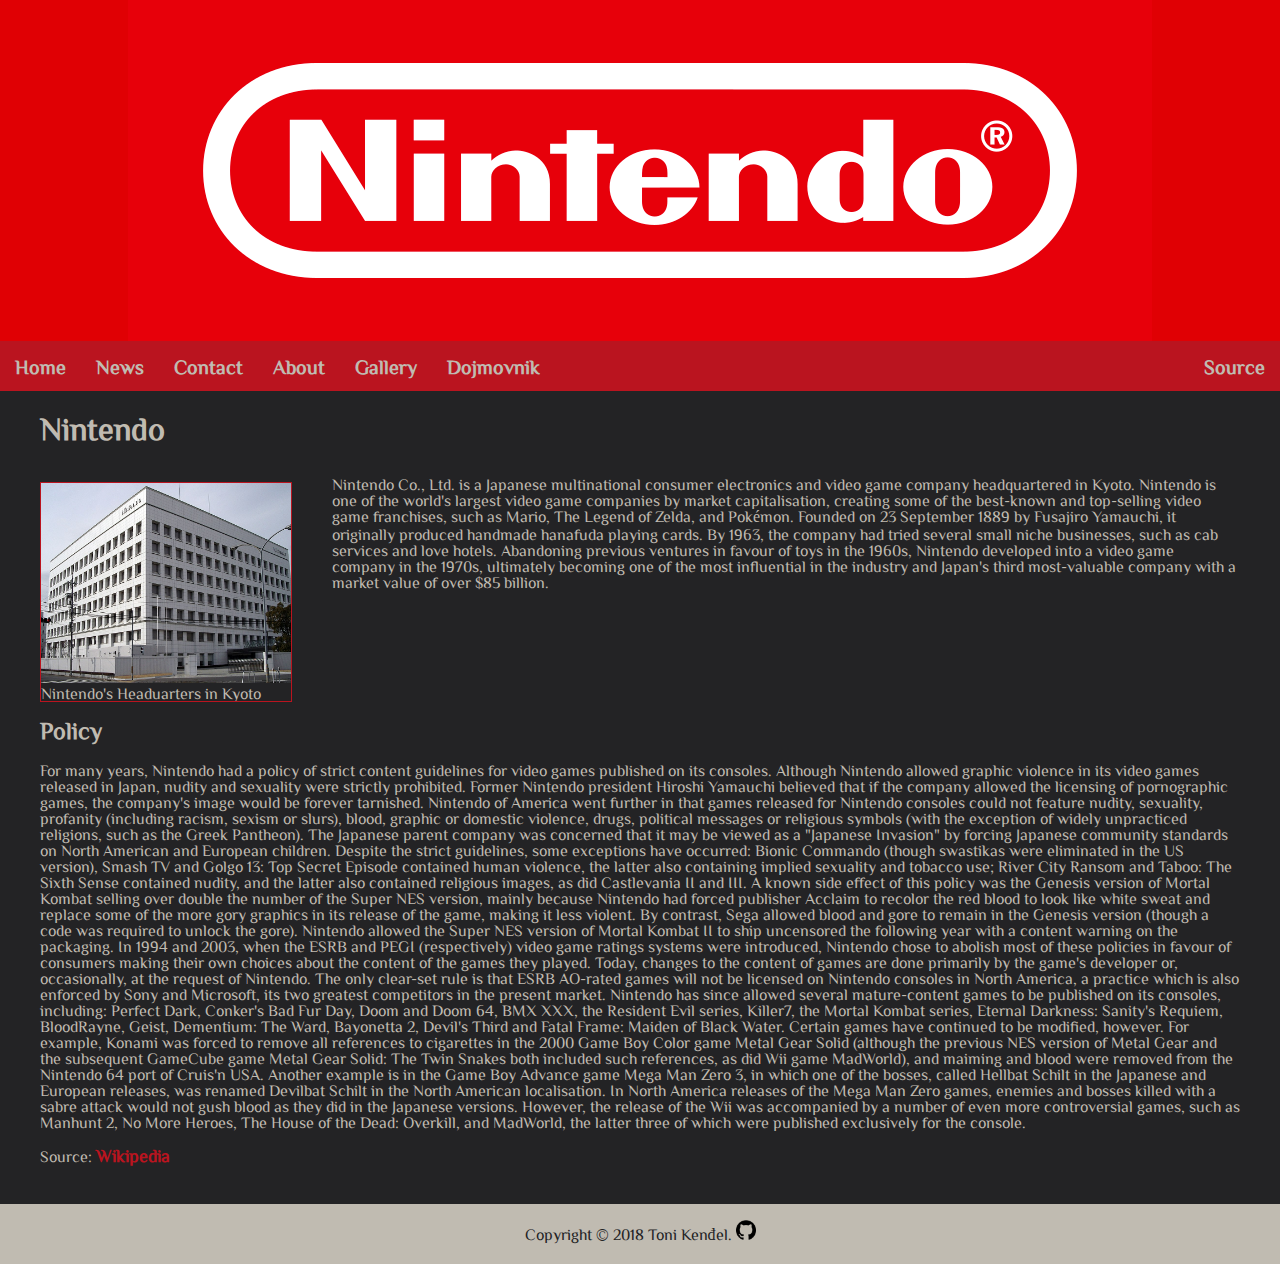
<file: index.html>
<!DOCTYPE HTML>
<html lang="hr" dir="ltr">
	<head>
		<meta charset="utf-8">
		<meta http-equiv="Content-Type" content="text/html;charset=ISO-8859-1"> 
		<meta name="description" content="Projekt">
		<meta name="keywords" content="">
		<meta name="author" content="Toni Kenđel">
		<meta name="viewport" content="width=device-width, initial-scale=1.0">
		<link rel="stylesheet" type="text/css" href="projekt_css.css">
		<link href="https://fonts.googleapis.com/css?family=ZCOOL+XiaoWei" rel="stylesheet">
		<title>Projekt</title>
	</head>
	<body>
		<header>
			<div class="bannerBackground">
				<img class="banner_Image" src="images/nintendo.png">
			</div>
				<nav>
					<ul class="navbar">
						<li><a class="nav_Element" href="index.html"><strong>Home</strong></a></li>
						<li><a class="nav_Element" href="news.html"><strong>News</strong></a></li>
						<li><a class="nav_Element" href="contact.html"><strong>Contact</strong></a></li>
						<li><a class="nav_Element" href="about.html"><strong>About</strong></a></li>
						<li><a class="nav_Element" href="gallery.html"><strong>Gallery</strong></a></li>
						<li><a class="nav_Element" href="dojmovnik.html"><strong>Dojmovnik</strong></a></li>
						<li id="source"><a class="nav_Element" href="source.html"><strong>Source</strong></a></li>
					</ul>
				</nav>
		</header>
		<main>
			<h1 class="news">Nintendo</h1>
			<div class="home">
					<figure class="home-figure">
						<img src="images/hq.jpg" width="250" height="200">
						<figcaption>Nintendo's Headuarters in Kyoto</figcaption>
					</figure>
				<p style="padding-top:10px;">
					Nintendo Co., Ltd. is a Japanese multinational consumer electronics and video game company headquartered in Kyoto. Nintendo is one of the world's largest video game companies by market capitalisation, creating some of the best-known and top-selling video game franchises, such as Mario, The Legend of Zelda, and Pokémon.
					Founded on 23 September 1889 by Fusajiro Yamauchi, it originally produced handmade hanafuda playing cards. By 1963, the company had tried several small niche businesses, such as cab services and love hotels. Abandoning previous ventures in favour of toys in the 1960s, Nintendo developed into a video game company in the 1970s, ultimately becoming one of the most influential in the industry and Japan's third most-valuable company with a market value of over $85 billion. 
				</p>
				<h2 style="clear:both;">Policy</h2>
				<p>

					For many years, Nintendo had a policy of strict content guidelines for video games published on its consoles. Although Nintendo allowed graphic violence in its video games released in Japan, nudity and sexuality were strictly prohibited. Former Nintendo president Hiroshi Yamauchi believed that if the company allowed the licensing of pornographic games, the company's image would be forever tarnished. Nintendo of America went further in that games released for Nintendo consoles could not feature nudity, sexuality, profanity (including racism, sexism or slurs), blood, graphic or domestic violence, drugs, political messages or religious symbols (with the exception of widely unpracticed religions, such as the Greek Pantheon). The Japanese parent company was concerned that it may be viewed as a "Japanese Invasion" by forcing Japanese community standards on North American and European children. Despite the strict guidelines, some exceptions have occurred: Bionic Commando (though swastikas were eliminated in the US version), Smash TV and Golgo 13: Top Secret Episode contained human violence, the latter also containing implied sexuality and tobacco use; River City Ransom and Taboo: The Sixth Sense contained nudity, and the latter also contained religious images, as did Castlevania II and III.

					A known side effect of this policy was the Genesis version of Mortal Kombat selling over double the number of the Super NES version, mainly because Nintendo had forced publisher Acclaim to recolor the red blood to look like white sweat and replace some of the more gory graphics in its release of the game, making it less violent. By contrast, Sega allowed blood and gore to remain in the Genesis version (though a code was required to unlock the gore). Nintendo allowed the Super NES version of Mortal Kombat II to ship uncensored the following year with a content warning on the packaging.

					In 1994 and 2003, when the ESRB and PEGI (respectively) video game ratings systems were introduced, Nintendo chose to abolish most of these policies in favour of consumers making their own choices about the content of the games they played. Today, changes to the content of games are done primarily by the game's developer or, occasionally, at the request of Nintendo. The only clear-set rule is that ESRB AO-rated games will not be licensed on Nintendo consoles in North America, a practice which is also enforced by Sony and Microsoft, its two greatest competitors in the present market. Nintendo has since allowed several mature-content games to be published on its consoles, including: Perfect Dark, Conker's Bad Fur Day, Doom and Doom 64, BMX XXX, the Resident Evil series, Killer7, the Mortal Kombat series, Eternal Darkness: Sanity's Requiem, BloodRayne, Geist, Dementium: The Ward, Bayonetta 2, Devil's Third and Fatal Frame: Maiden of Black Water. Certain games have continued to be modified, however. For example, Konami was forced to remove all references to cigarettes in the 2000 Game Boy Color game Metal Gear Solid (although the previous NES version of Metal Gear and the subsequent GameCube game Metal Gear Solid: The Twin Snakes both included such references, as did Wii game MadWorld), and maiming and blood were removed from the Nintendo 64 port of Cruis'n USA. Another example is in the Game Boy Advance game Mega Man Zero 3, in which one of the bosses, called Hellbat Schilt in the Japanese and European releases, was renamed Devilbat Schilt in the North American localisation. In North America releases of the Mega Man Zero games, enemies and bosses killed with a sabre attack would not gush blood as they did in the Japanese versions. However, the release of the Wii was accompanied by a number of even more controversial games, such as Manhunt 2, No More Heroes, The House of the Dead: Overkill, and MadWorld, the latter three of which were published exclusively for the console. 
				</p>
				<p>Source: <a target="_blank" class="visited" href="https://en.wikipedia.org/wiki/Nintendo">Wikipedia</a></p>
			</div>
		</main>
		<div class="footer">
			<footer>
				<p>Copyright © 2018 Toni Kenđel. <a target="_blank" href="https://github.com/TKendel/Practise.git"><img src="images/git.png" style="width:20px;height:20px;border:0;"></a></p>
			</footer>
		</div>
	</body>
</html>
</file>
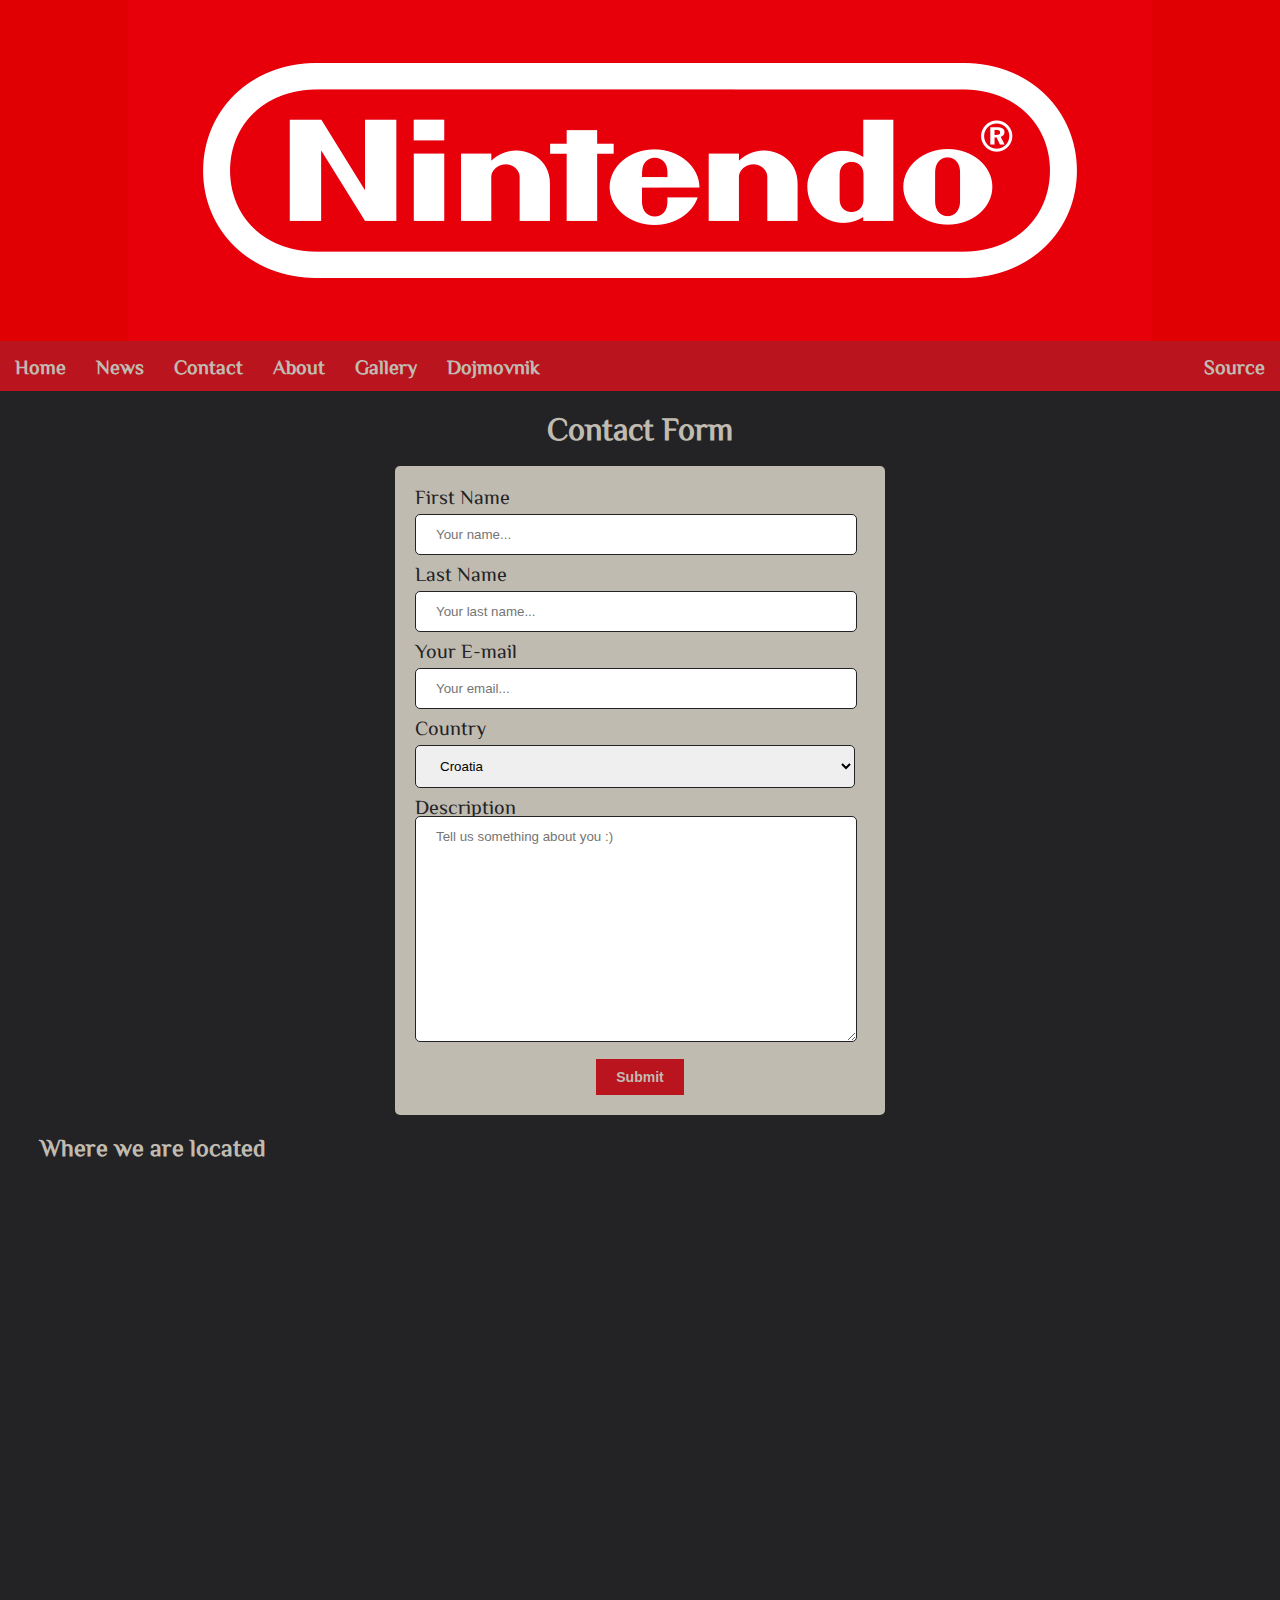
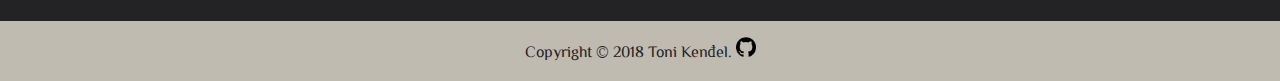
<file: contact.html>
<!DOCTYPE HTML>
<html lang="hr" dir="ltr">
	<head>
		<meta charset="utf-8">
		<meta http-equiv="Content-Type" content="text/html;charset=ISO-8859-1"> 
		<meta name="description" content="Projekt">
		<meta name="keywords" content="">
		<meta name="author" content="Toni Kenđel">
		<meta name="viewport" content="width=device-width, initial-scale=1.0">
		<link rel="stylesheet" type="text/css" href="projekt_css.css">
		<link href="https://fonts.googleapis.com/css?family=ZCOOL+XiaoWei" rel="stylesheet">
		<title>Projekt</title>
	</head>
	<body>
		<header>
			<div class="bannerBackground">
				<img class="banner_Image" src="images/nintendo.png">
			</div>
				<nav>
					<ul class="navbar">
						<li><a class="nav_Element" href="index.html"><strong>Home</strong></a></li>
						<li><a class="nav_Element" href="news.html"><strong>News</strong></a></li>
						<li><a class="nav_Element" href="contact.html"><strong>Contact</strong></a></li>
						<li><a class="nav_Element" href="about.html"><strong>About</strong></a></li>
						<li><a class="nav_Element" href="gallery.html"><strong>Gallery</strong></a></li>
						<li><a class="nav_Element" href="dojmovnik.html"><strong>Dojmovnik</strong></a></li>
						<li id="source"><a class="nav_Element" href="source.html"><strong>Source</strong></a></li>
					</ul>
				</nav>
		</header>
		<h1 style="text-align:center">Contact Form</h1>
	<main>
		<div class="alignForm">
		<form class="form" action="#" method="POST">
			<div>
				<label for="FirstName">First Name</label><br>
				<input type="text" name="firstname" class="textInput" id="FirstName" placeholder="Your name...">
			</div>
			<div>
				<label for="LastName">Last Name</label><br>
				<input type="text" name="lastname" class="textInput" id="LastName" placeholder="Your last name...">
			</div>
			<div>
				<label for="Email">Your E-mail</label><br>
				<input required type="email" name="email" class="textInput" id="Email" placeholder="Your email...">
			</div>
			<div>
				<label for="Country">Country</label><br>
				<select id="country" name="country" class="select">
					<option value="Croatia">Croatia</option>
					<option value="Slovenia">Slovenia</option>
					<option value="Hungary">Hungary</option>
				</select>
			</div>
			<div>
				<label for="description" style="padding-bottom:5px">Description</label><br>
				<textarea class="textArea" placeholder="Tell us something about you :)"></textarea>
			</div>
			<div class="submit">
				<button type="submit" class="button">Submit</button>
			</div>
		</form>
		</div>
		<h2 class="news">Where we are located</h2>
		<div class="home">
			<iframe src="https://www.google.com/maps/embed?pb=!1m18!1m12!1m3!1d2781.7890741539636!2d15.966758816056517!3d45.795453279106205!2m3!1f0!2f0!3f0!3m2!1i1024!2i768!4f13.1!3m3!1m2!1s0x4765d68b5d094979%3A0xda8bfa8459b67560!2sUl.+Vrbik+VIII%2C+10000%2C+Zagreb!5e0!3m2!1shr!2shr!4v1509296660756" width="100%" height="400" frameborder="0" style="border:0" allowfullscreen></iframe>
		</div>
		<div class="footer">
			<footer>
				<p>Copyright © 2018 Toni Kenđel. <a target="_blank" href="https://github.com/TKendel/Practise.git"><img src="images/git.png" style="width:20px;height:20px;border:0;"></a></p>
			</footer>
		</div>
	</main>
	</body>
</html>
</file>
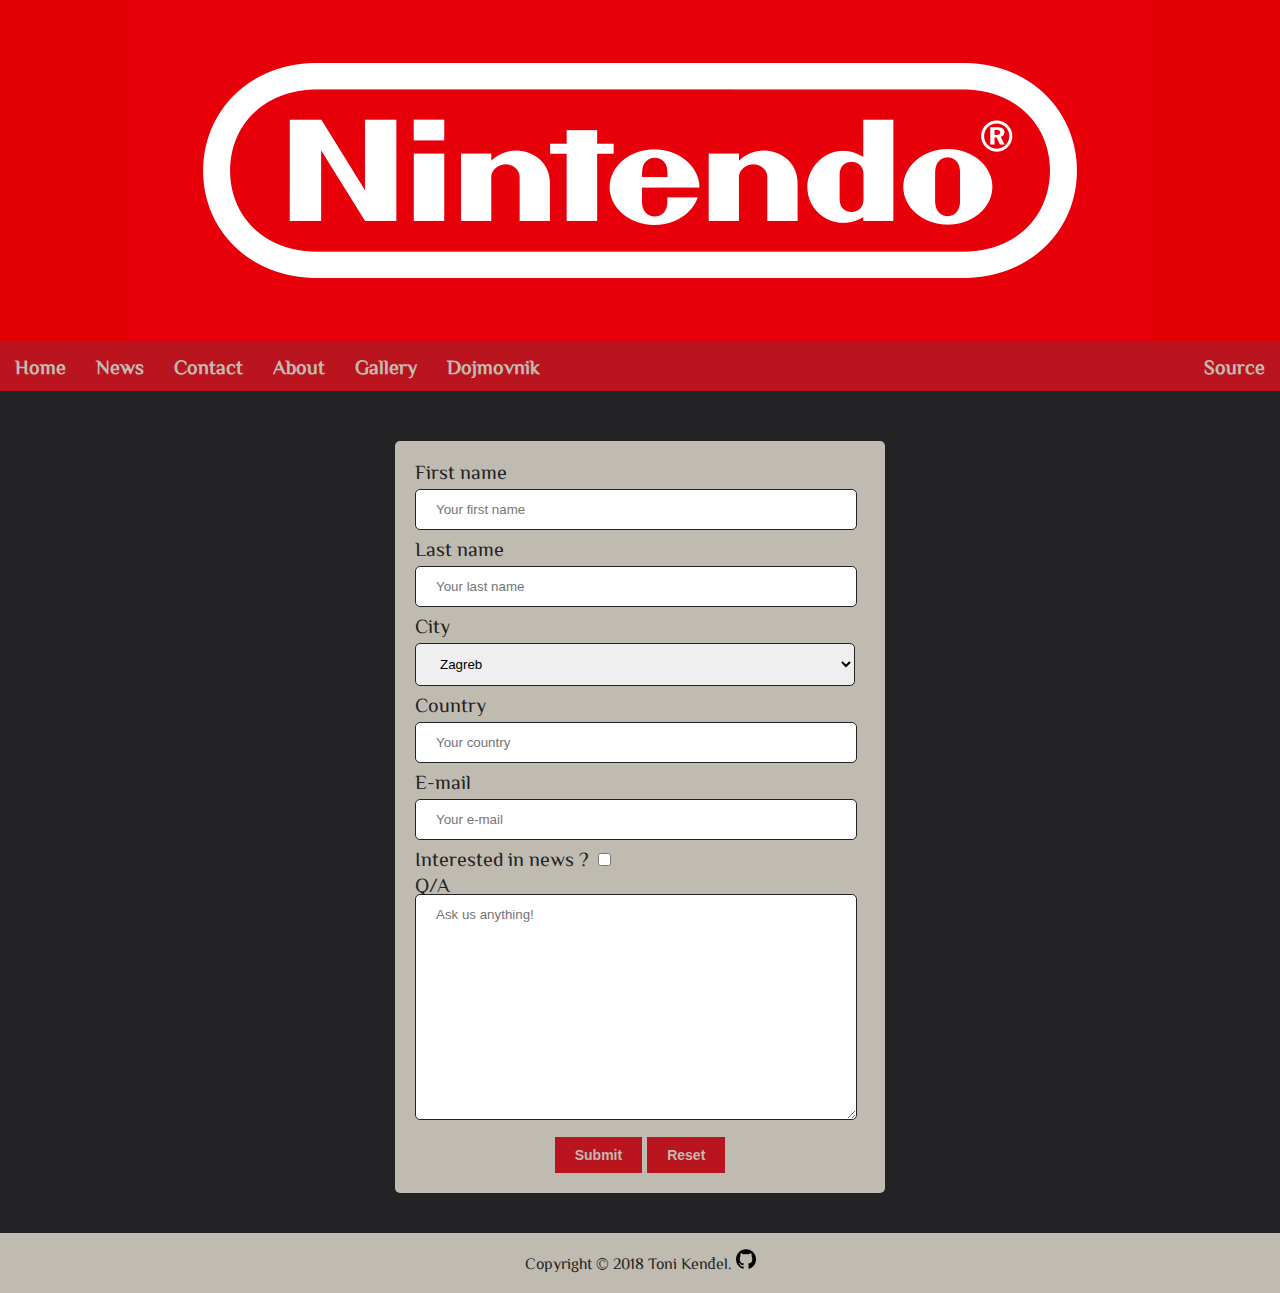
<file: dojmovnik.html>
<!DOCTYPE HTML>
<html lang="hr" dir="ltr">
	<head>
		<meta charset="utf-8">
		<meta http-equiv="Content-Type" content="text/html;charset=ISO-8859-1"> 
		<meta name="description" content="Projekt">
		<meta name="keywords" content="">
		<meta name="author" content="Toni Kenđel">
		<meta name="viewport" content="width=device-width, initial-scale=1.0">
		<link rel="stylesheet" type="text/css" href="projekt_css.css">
		<link href="https://fonts.googleapis.com/css?family=ZCOOL+XiaoWei" rel="stylesheet">
		<title>Projekt</title>
	</head>
	<body>
		<header>
			<div class="bannerBackground">
				<img class="banner_Image" src="images/nintendo.png">
			</div>
				<nav>
					<ul class="navbar">
						<li><a class="nav_Element" href="index.html"><strong>Home</strong></a></li>
						<li><a class="nav_Element" href="news.html"><strong>News</strong></a></li>
						<li><a class="nav_Element" href="contact.html"><strong>Contact</strong></a></li>
						<li><a class="nav_Element" href="about.html"><strong>About</strong></a></li>
						<li><a class="nav_Element" href="gallery.html"><strong>Gallery</strong></a></li>
						<li><a class="nav_Element" href="dojmovnik.html"><strong>Dojmovnik</strong></a></li>
						<li id="source"><a class="nav_Element" href="source.html"><strong>Source</strong></a></li>
					</ul>
				</nav>
		</header>
		<main>
			<div class="alignForm" style="margin-top:50px;">
			<form class="form" name="dojmovnik" action="skripta.php" method="POST">
				<div>
					<label for="user_name">First name</label>
					<input type="text" id="user_name" name="username" class="textInput" placeholder="Your first name">
				</div>
				<div>
					<label for="last_name">Last name</label>
					<input type="text" id="last_name" name="lastname" class="textInput" placeholder="Your last name">
				</div>
				<div>
					<label for="odabir_grada">City</label>
					<select id="odabir_grada" name="grad" class="select">
						<option value="Zagreb">Zagreb</option>
						<option value="Samobor">Samobor</option>
						<option value="Velika Gorica">Velika Gorica</option>
					</select>
				</div>
				<div>
					<label for="država">Country</label>
					<input id="država" type="text" name="država" class="textInput" placeholder="Your country">
				</div>
				<div>
					<label for="e-mail">E-mail</label>
					<input required type="email" id="e-mail" name="email" class="textInput" placeholder="Your e-mail">
				</div>
				<div>
					<label for="obavjesti">Interested in news ?</label>
					<input type="checkbox" id="obavjesti" name="obavjesti">
				</div>
				<div style="margin-top:5px;">
					<label for="description">Q/A</label><br>
					<textarea class="textArea" placeholder="Ask us anything!" name="note"></textarea>
				</div>
				<div class="submit">
					<input type="submit" class="button" value="Submit">
					<input type="reset" value="Reset" class="button">
				</div>
			</form>
			</div>
		</main>
		<div class="footer">
			<footer>
				<p>Copyright © 2018 Toni Kenđel. <a target="_blank" href="https://github.com/TKendel/Practise.git"><img src="images/git.png" style="width:20px;height:20px;border:0;"></a></p>
			</footer>
		</div>
	</body>
</html>
</file>
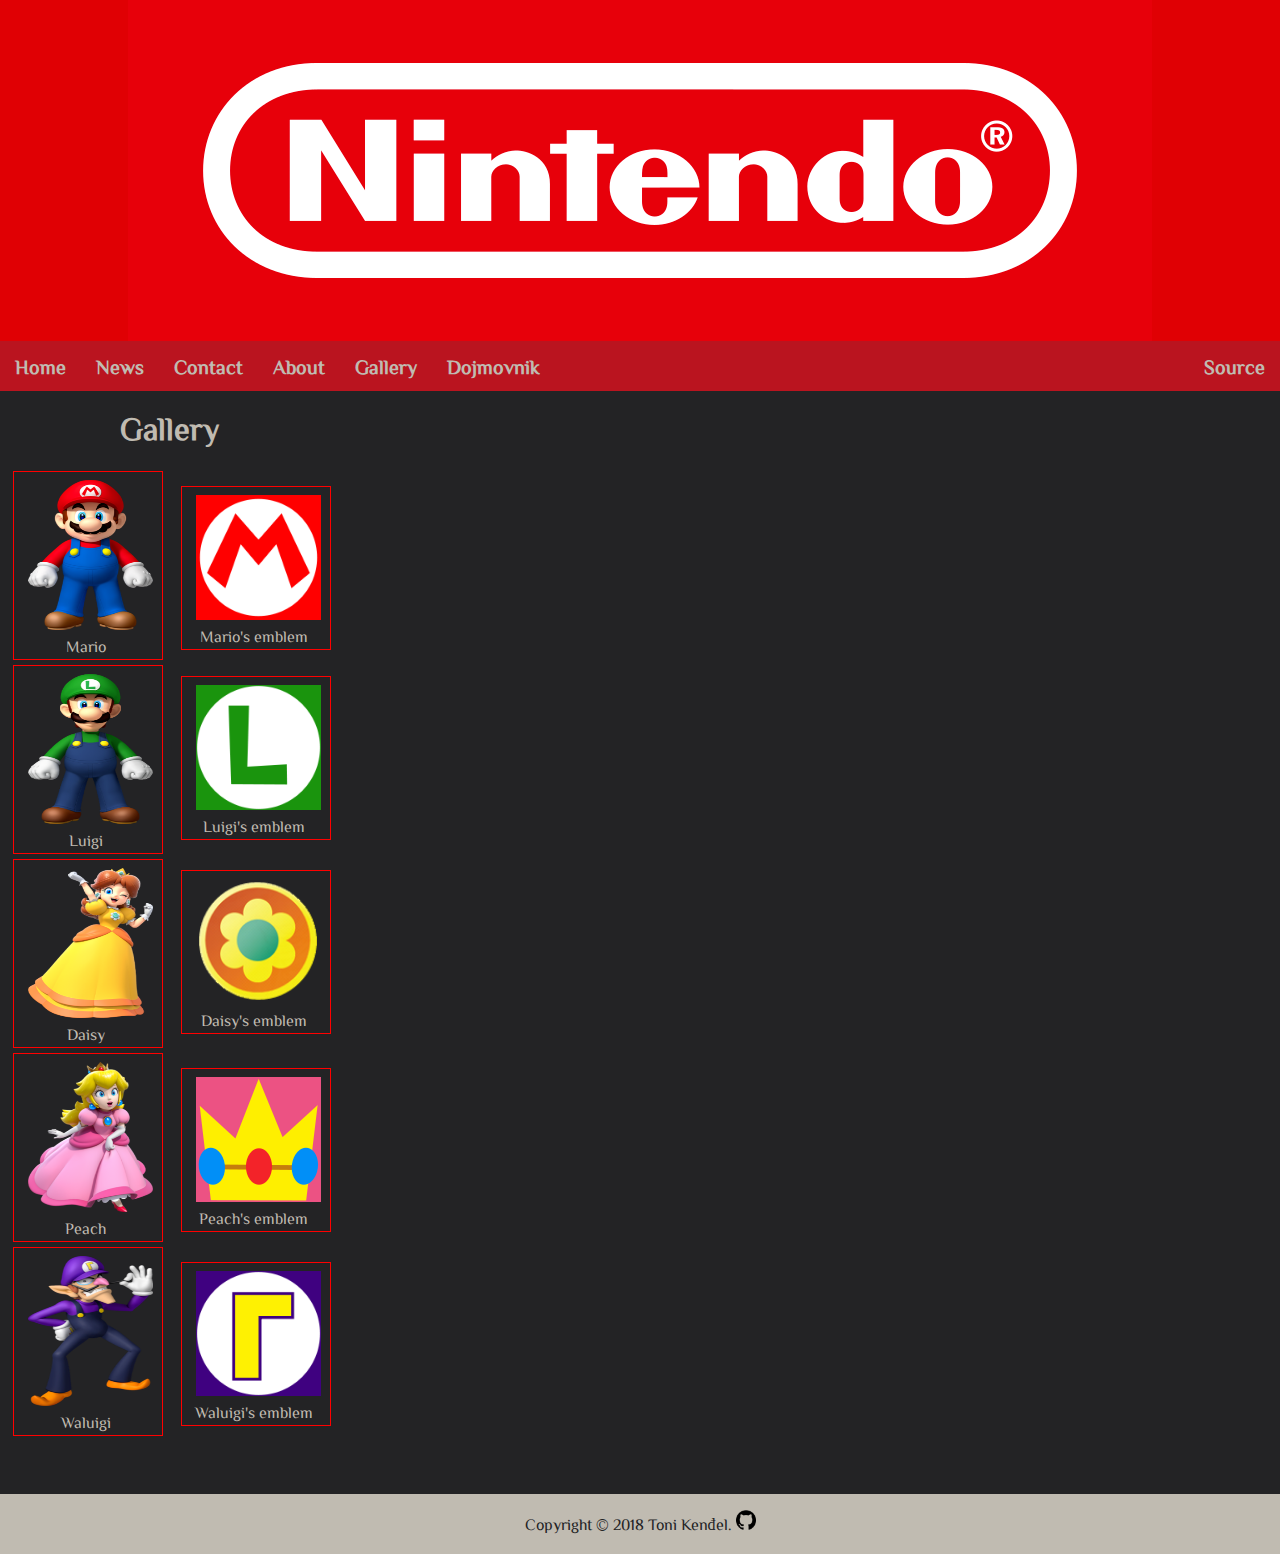
<file: gallery.html>
<!DOCTYPE HTML>
<html lang="hr" dir="ltr">
	<head>
		<meta charset="utf-8">
		<meta http-equiv="Content-Type" content="text/html;charset=ISO-8859-1"> 
		<meta name="description" content="Projekt">
		<meta name="keywords" content="">
		<meta name="author" content="Toni Kenđel">
		<meta name="viewport" content="width=device-width, initial-scale=1.0">
		<link rel="stylesheet" type="text/css" href="projekt_css.css">
		<link href="https://fonts.googleapis.com/css?family=ZCOOL+XiaoWei" rel="stylesheet">
		<title>Projekt</title>
	</head>
	<body>
		<header>
			<div class="bannerBackground">
				<img class="banner_Image" src="images/nintendo.png">
			</div>
				<nav>
					<ul class="navbar">
						<li><a class="nav_Element" href="index.html"><strong>Home</strong></a></li>
						<li><a class="nav_Element" href="news.html"><strong>News</strong></a></li>
						<li><a class="nav_Element" href="contact.html"><strong>Contact</strong></a></li>
						<li><a class="nav_Element" href="about.html"><strong>About</strong></a></li>
						<li><a class="nav_Element" href="gallery.html"><strong>Gallery</strong></a></li>
						<li><a class="nav_Element" href="dojmovnik.html"><strong>Dojmovnik</strong></a></li>
						<li id="source"><a class="nav_Element" href="source.html"><strong>Source</strong></a></li>
					</ul>
				</nav>
		</header>
		<main>
		<h1 style="margin-left:120px;">Gallery</h1>
		<div class="row">
			<div class="column">
				<figure class="gallery">
					<a href="images/mario.png" target="_blank"> 
					<img src="images/mario.png" height="150" width="125">
					</a>
					<figcaption style="text-align:center;">Mario</figcaption>
				</figure>
				<figure class="gallery">
					<a href="images/luigi.png" target="_blank"> 
					<img src="images/luigi.png" height="150" width="125">
					</a>
					<figcaption style="text-align:center;">Luigi</figcaption>
				</figure>
				<figure class="gallery">
					<a href="images/daisy.png" target="_blank"> 
					<img src="images/daisy.png" height="150" width="125">
					</a>
					<figcaption style="text-align:center;">Daisy</figcaption>
				</figure>
				<figure class="gallery">
					<a href="images/peach.png" target="_blank" height="550" width="525"> 
					<img src="images/peach.png" height="150" width="125">
					</a>
					<figcaption style="text-align:center;">Peach</figcaption>
				</figure>
				<figure class="gallery">
					<a href="images/waluigi.png" target="_blank"> 
					<img src="images/waluigi.png" height="150" width="125">
					</a>
					<figcaption style="text-align:center;">Waluigi</figcaption>
				</figure>
			</div>
			<div class="column">
				<figure class="gallery_emb1">
					<a href="images/mario_emb.png" target="_blank"> 
					<img src="images/mario_emb.png" height="125" width="125">
					</a>
					<figcaption style="text-align:center;">Mario's emblem</figcaption>
				</figure>
				<figure class="gallery_emb2">
					<a href="images/luigi_emb.png" target="_blank"> 
					<img src="images/luigi_emb.png" height="125" width="125">
					</a>
					<figcaption style="text-align:center;">Luigi's emblem</figcaption>
				</figure>
				<figure class="gallery_emb3">
					<a href="images/DaisyEmblem.png" target="_blank"> 
					<img src="images/DaisyEmblem.png" height="125" width="125">
					</a>
					<figcaption style="text-align:center;">Daisy's emblem</figcaption>
				</figure>
				<figure class="gallery_emb4">
					<a href="images/peach_embl.png" target="_blank"> 
					<img src="images/peach_embl.png" height="125" width="125">
					</a>
					<figcaption style="text-align:center;">Peach's emblem</figcaption>
				</figure>
				<figure class="gallery_emb5">
					<a href="images/waluigi_emb.png" target="_blank"> 
					<img src="images/waluigi_emb.png" height="125" width="125">
					</a>
					<figcaption style="text-align:center;">Waluigi's emblem</figcaption>
				</figure>
			</div>
		</div>
		<div class="footer">
			<footer>
				<p>Copyright © 2018 Toni Kenđel. <a target="_blank" href="https://github.com/TKendel/Practise.git"><img src="images/git.png" style="width:20px;height:20px;border:0;"></a></p>
			</footer>
		</div>
	</body>
</html>
</file>
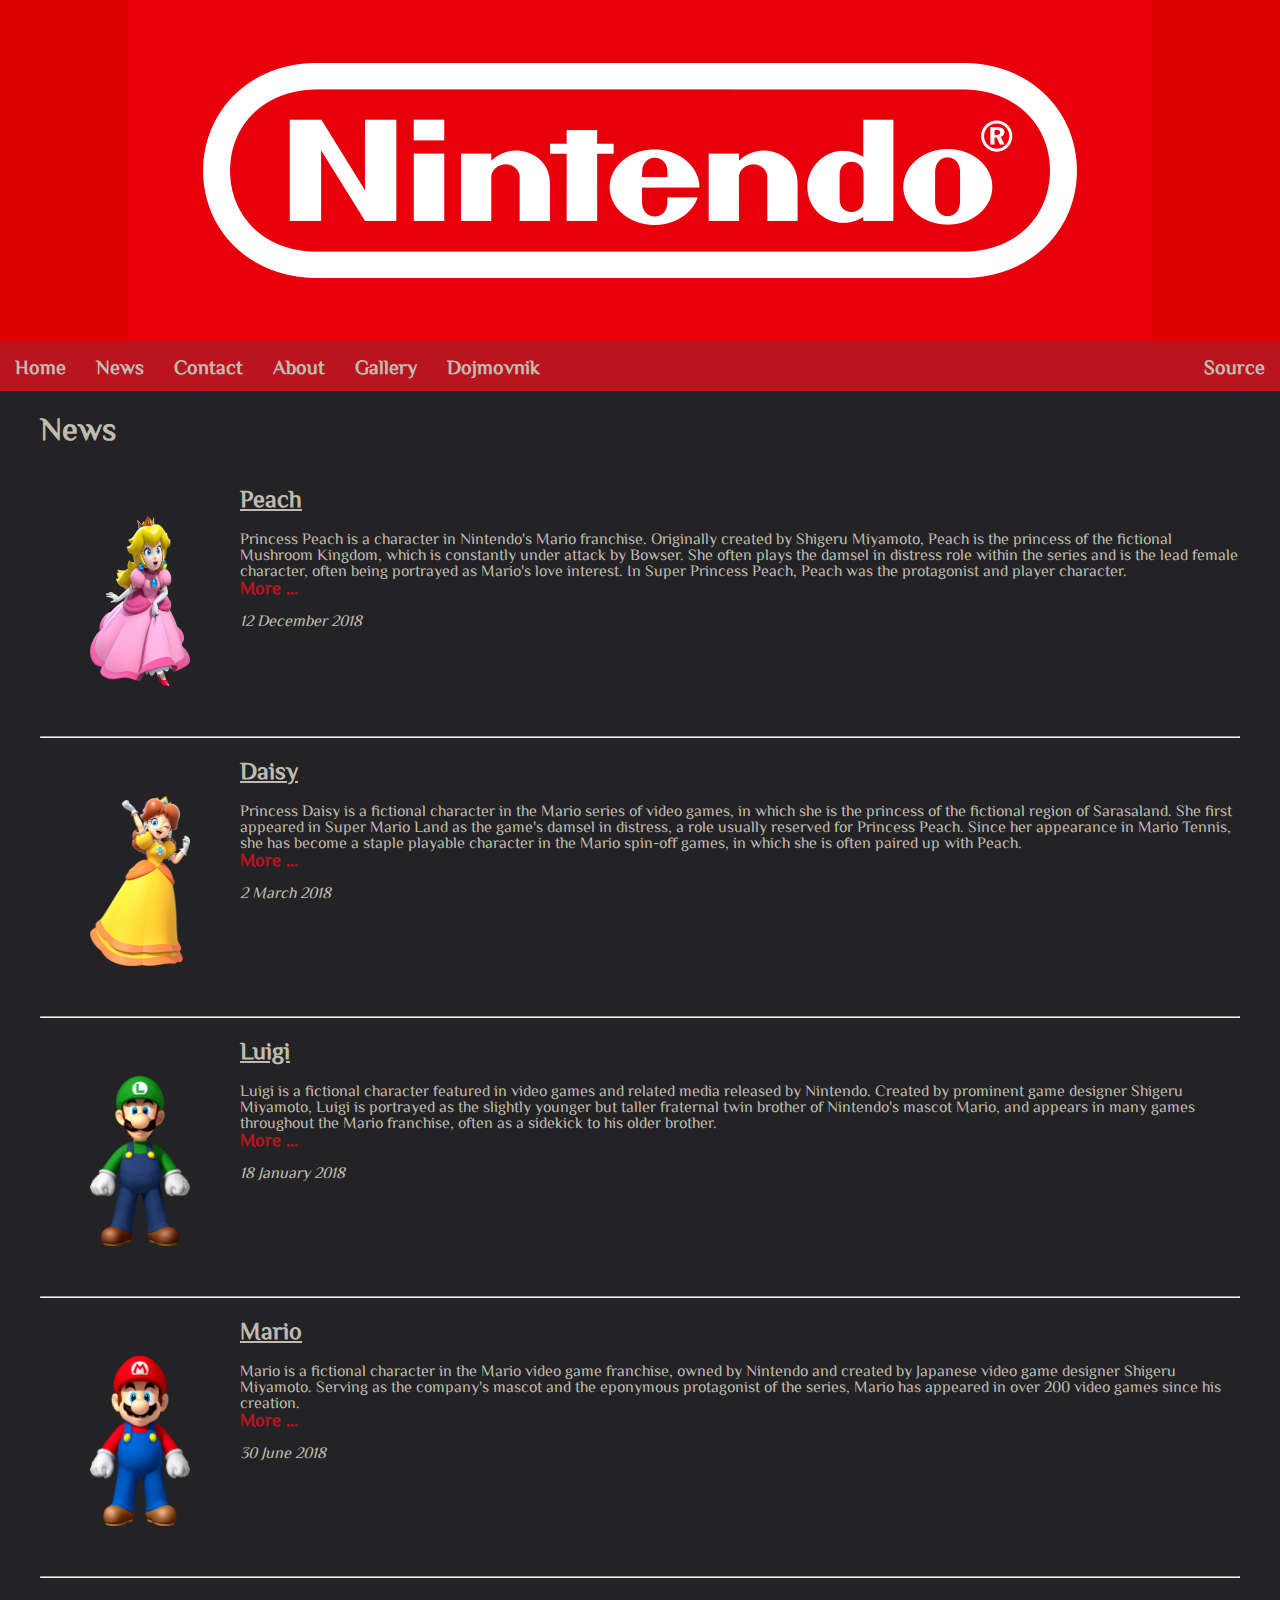
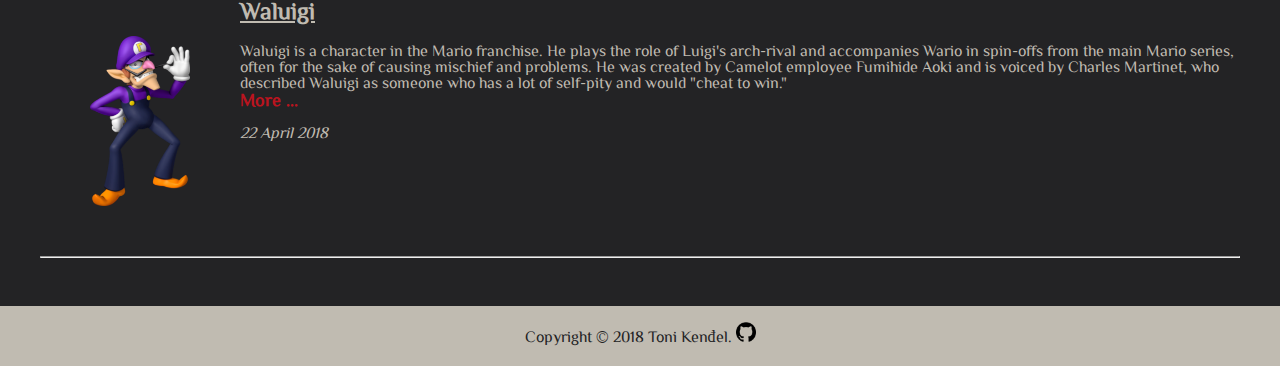
<file: news.html>
<!DOCTYPE HTML>
<html lang="hr" dir="ltr">
	<head>
		<meta charset="utf-8">
		<meta http-equiv="Content-Type" content="text/html;charset=ISO-8859-1"> 
		<meta name="description" content="Projekt">
		<meta name="keywords" content="">
		<meta name="author" content="Toni Kenđel">
		<meta name="viewport" content="width=device-width, initial-scale=1.0">
		<link rel="stylesheet" type="text/css" href="projekt_css.css">
		<link href="https://fonts.googleapis.com/css?family=ZCOOL+XiaoWei" rel="stylesheet">
		<title>Projekt</title>
	</head>
	<body>
		<header>
			<div class="bannerBackground">
				<img class="banner_Image" src="images/nintendo.png">
			</div>
				<nav>
					<ul class="navbar">
						<li><a class="nav_Element" href="index.html"><strong>Home</strong></a></li>
						<li><a class="nav_Element" href="news.html"><strong>News</strong></a></li>
						<li><a class="nav_Element" href="contact.html"><strong>Contact</strong></a></li>
						<li><a class="nav_Element" href="about.html"><strong>About</strong></a></li>
						<li><a class="nav_Element" href="gallery.html"><strong>Gallery</strong></a></li>
						<li><a class="nav_Element" href="dojmovnik.html"><strong>Dojmovnik</strong></a></li>
						<li id="source"><a class="nav_Element" href="source.html"><strong>Source</strong></a></li>
					</ul>
				</nav>
		</header>
	<main>
		<h1 class="news">News</h1>
		<article>
			<div class="articles">
				<a href="news_1.html">
					<img class="thumb" src="images/peach.png" width="100" height="170" title="Peach">
				</a>
				<h2>
					<a class="titel-link" href="news_1.html">Peach</a>
				</h2>
				<p>
					Princess Peach is a character in Nintendo's Mario franchise. Originally created by Shigeru Miyamoto, Peach is the princess of the fictional Mushroom Kingdom, which is constantly under attack by Bowser. She often plays the damsel in distress role within the series and is the lead female character, often being portrayed as Mario's love interest. In Super Princess Peach, Peach was the protagonist and player character.
					<br><a class="visited" href="news_1.html">More ...</a><br>
					<br><time datetime="2018-12-12">12 December 2018</time>
				</p>
				<hr class="hr">
				
				<a href="news_2.html">
					<img class="thumb" src="images/daisy.png" width="100" height="170" title="Daisy">
				</a>
				<h2>
					<a class="titel-link" href="news_2.html">Daisy</a>
				</h2>
				<p>
					Princess Daisy is a fictional character in the Mario series of video games, in which she is the princess of the fictional region of Sarasaland. She first appeared in Super Mario Land as the game's damsel in distress, a role usually reserved for Princess Peach. Since her appearance in Mario Tennis, she has become a staple playable character in the Mario spin-off games, in which she is often paired up with Peach.
					<br><a class="visited" href="news_2.html">More ...</a><br>
					<br><time datetime="2018-03-2">2 March 2018</time>
				</p>
				<hr class="hr">
				
				<a href="news_4.html">
					<img class="thumb" src="images/luigi.png" width="100" height="170" title="Luigi">
				</a>
				<h2>
					<a class="titel-link" href="news_4.html">Luigi</a>
				</h2>
				<p>
					Luigi is a fictional character featured in video games and related media released by Nintendo. Created by prominent game designer Shigeru Miyamoto, Luigi is portrayed as the slightly younger but taller fraternal twin brother of Nintendo's mascot Mario, and appears in many games throughout the Mario franchise, often as a sidekick to his older brother.
					<br><a class="visited" href="news_4.html">More ...</a><br>
					<br><time datetime="2018-01-18">18 January 2018</time>
				</p>
				<hr class="hr">
				
				<a href="news_3.html">
					<img class="thumb" src="images/mario.png" width="100" height="170" title="Mario">
				</a>
				<h2>
					<a class="titel-link" href="news_3.html">Mario</a>
				</h2>
				<p>
					Mario is a fictional character in the Mario video game franchise, owned by Nintendo and created by Japanese video game designer Shigeru Miyamoto. Serving as the company's mascot and the eponymous protagonist of the series, Mario has appeared in over 200 video games since his creation.
					<br><a class="visited" href="news_3.html">More ...</a><br>
					<br><time datetime="2018-06-30">30 June 2018</time>
				</p>
				<hr class="hr">
				
				<a href="news_5.html">
					<img class="thumb" src="images/waluigi.png" width="100" height="170" title="Waluigi">
				</a>
				<h2>
					<a class="titel-link" href="news_5.html">Waluigi</a>
				</h2>
				<p>
					Waluigi is a character in the Mario franchise. He plays the role of Luigi's arch-rival and accompanies Wario in spin-offs from the main Mario series, often for the sake of causing mischief and problems. He was created by Camelot employee Fumihide Aoki and is voiced by Charles Martinet, who described Waluigi as someone who has a lot of self-pity and would "cheat to win."
					<br><a class="visited" href="news_5.html">More ...</a><br>
					<br><time datetime="2018-04-22">22 April 2018</time>
				</p>
				<hr class="hr">
				
			</div>
		</article>
	</main>
		<div class="footer">
			<footer>
				<p>Copyright © 2018 Toni Kenđel. <a target="_blank" href="https://github.com/TKendel/Practise.git"><img src="images/git.png" style="width:20px;height:20px;border:0;"></a></p>
			</footer>
		</div>
	</body>
</html>
</file>
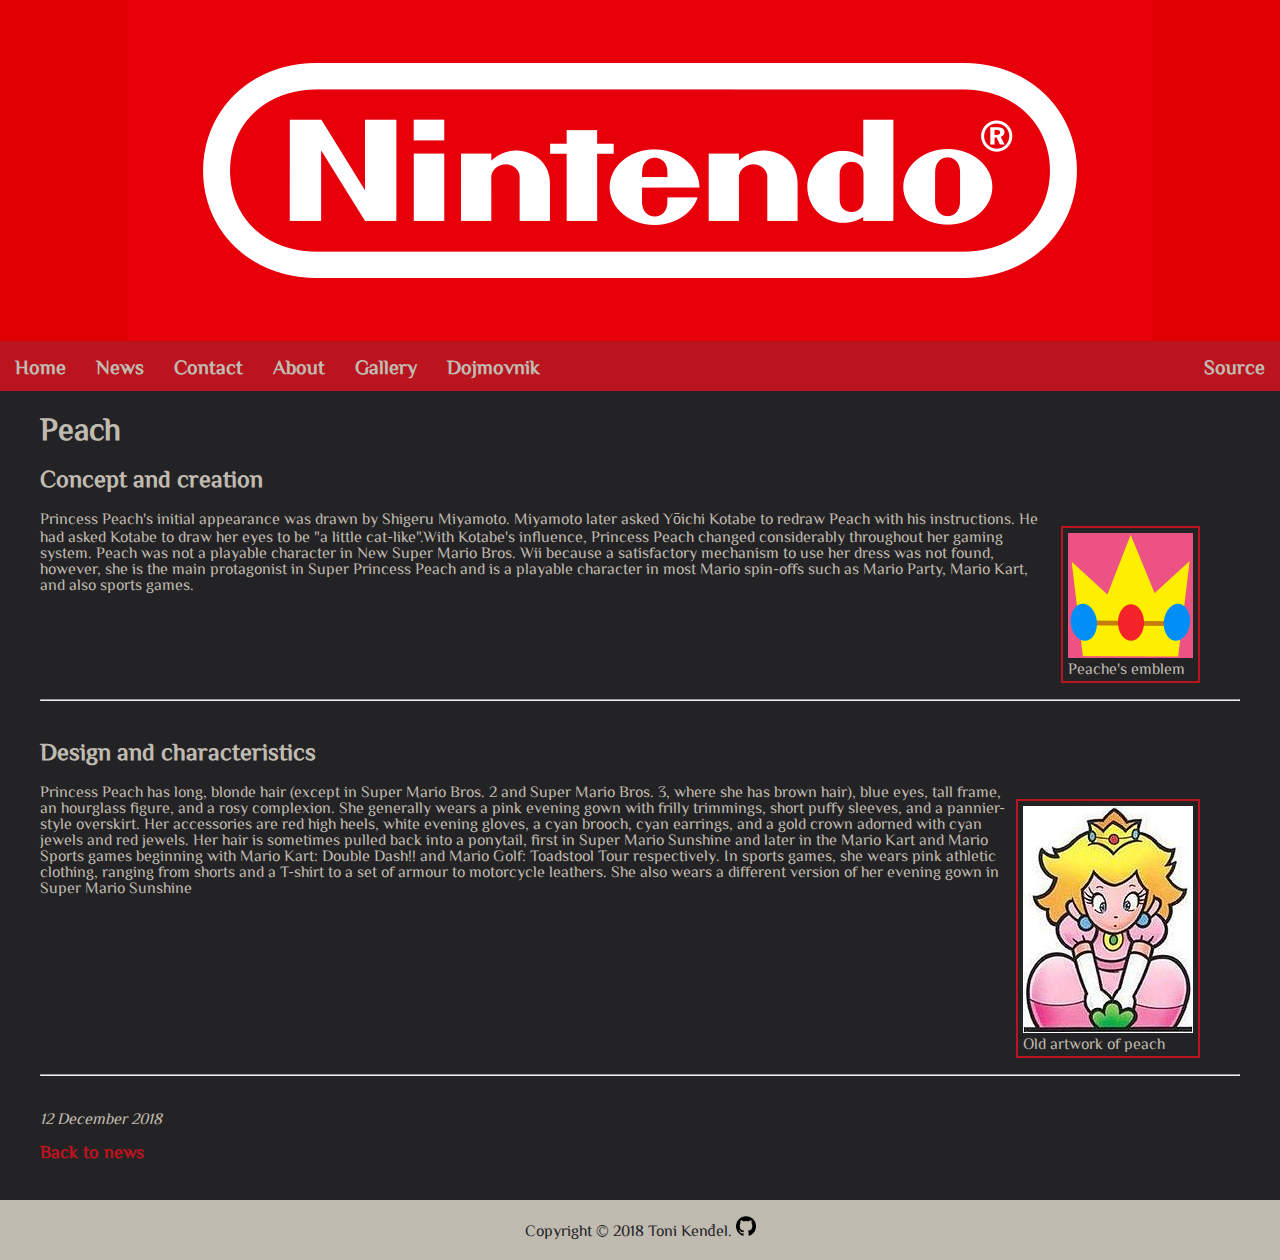
<file: news_1.html>
<!DOCTYPE HTML>
<html lang="hr" dir="ltr">
	<head>
		<meta charset="utf-8">
		<meta http-equiv="Content-Type" content="text/html;charset=ISO-8859-1"> 
		<meta name="description" content="Projekt">
		<meta name="keywords" content="">
		<meta name="author" content="Toni Kenđel">
		<meta name="viewport" content="width=device-width, initial-scale=1.0">
		<link rel="stylesheet" type="text/css" href="projekt_css.css">
		<link href="https://fonts.googleapis.com/css?family=ZCOOL+XiaoWei" rel="stylesheet">
		<title>Projekt</title>
	</head>
	<body>
		<header>
			<div class="bannerBackground">
				<img class="banner_Image" src="images/nintendo.png">
			</div>
				<nav>
					<ul class="navbar">
						<li><a class="nav_Element" href="index.html"><strong>Home</strong></a></li>
						<li><a class="nav_Element" href="news.html"><strong>News</strong></a></li>
						<li><a class="nav_Element" href="contact.html"><strong>Contact</strong></a></li>
						<li><a class="nav_Element" href="about.html"><strong>About</strong></a></li>
						<li><a class="nav_Element" href="gallery.html"><strong>Gallery</strong></a></li>
						<li><a class="nav_Element" href="dojmovnik.html"><strong>Dojmovnik</strong></a></li>
						<li id="source"><a class="nav_Element" href="source.html"><strong>Source</strong></a></li>
					</ul>
				</nav>
		</header>
		<main>
			<h1 class="news">Peach</h1>
			<article>
				<div class="more">
					<div class="article">
						<h2 class="podnaslovi">Concept and creation</h2>
						<p>
							<figure class="article_pics">
								<img src="images/peach_embl.png">
								<figcaption>Peache's emblem</figcaption>
							</figure>
							Princess Peach's initial appearance was drawn by Shigeru Miyamoto. Miyamoto later asked Yōichi Kotabe to redraw Peach with his instructions.
							He had asked Kotabe to draw her eyes to be "a little cat-like".With Kotabe's influence, Princess Peach changed considerably throughout her gaming system. 
							Peach was not a playable character in New Super Mario Bros. Wii because a satisfactory mechanism to use her dress was not found, however, 
							she is the main protagonist in Super Princess Peach and is a playable character in most Mario spin-offs such as Mario Party, Mario Kart, and also sports games.
						</p>
						<hr class="hr">
					</div>
					<div class="article">
						<h2 class="podnaslovi">Design and characteristics</h2>
						<p>
						<figure class="article_pics">
							<img src="images/oldpeach.jpg">
							<figcaption>Old artwork of peach</figcaption>
						</figure>
						Princess Peach has long, blonde hair (except in Super Mario Bros. 2 and Super Mario Bros. 3, where she has brown hair), blue eyes, tall frame, an hourglass figure, and a rosy complexion. She generally wears a pink evening gown with frilly trimmings, short puffy sleeves, and a pannier-style overskirt. Her accessories are red high heels, white evening gloves, a cyan brooch, cyan earrings, and a gold crown adorned with cyan jewels and red jewels. Her hair is sometimes pulled back into a ponytail, first in Super Mario Sunshine and later in the Mario Kart and Mario Sports games beginning with Mario Kart: Double Dash!! and Mario Golf: Toadstool Tour respectively. In sports games, she wears pink athletic clothing, ranging from shorts and a T-shirt to a set of armour to motorcycle leathers. She also wears a different version of her evening gown in Super Mario Sunshine</p>
					<hr class="hr">
					</div>
		
					<br><time datetime="2018-12-12">12 December 2018</time><br>
					<br><a class="back" href="news.html">Back to news</a>
				</div>
			</article>
		<div class="footer">
			<footer>
				<p>Copyright © 2018 Toni Kenđel. <a target="_blank" href="https://github.com/TKendel/Practise.git"><img src="images/git.png" style="width:20px;height:20px;border:0;"></a></p>
			</footer>
		</div>
	</body>
</html>
</file>
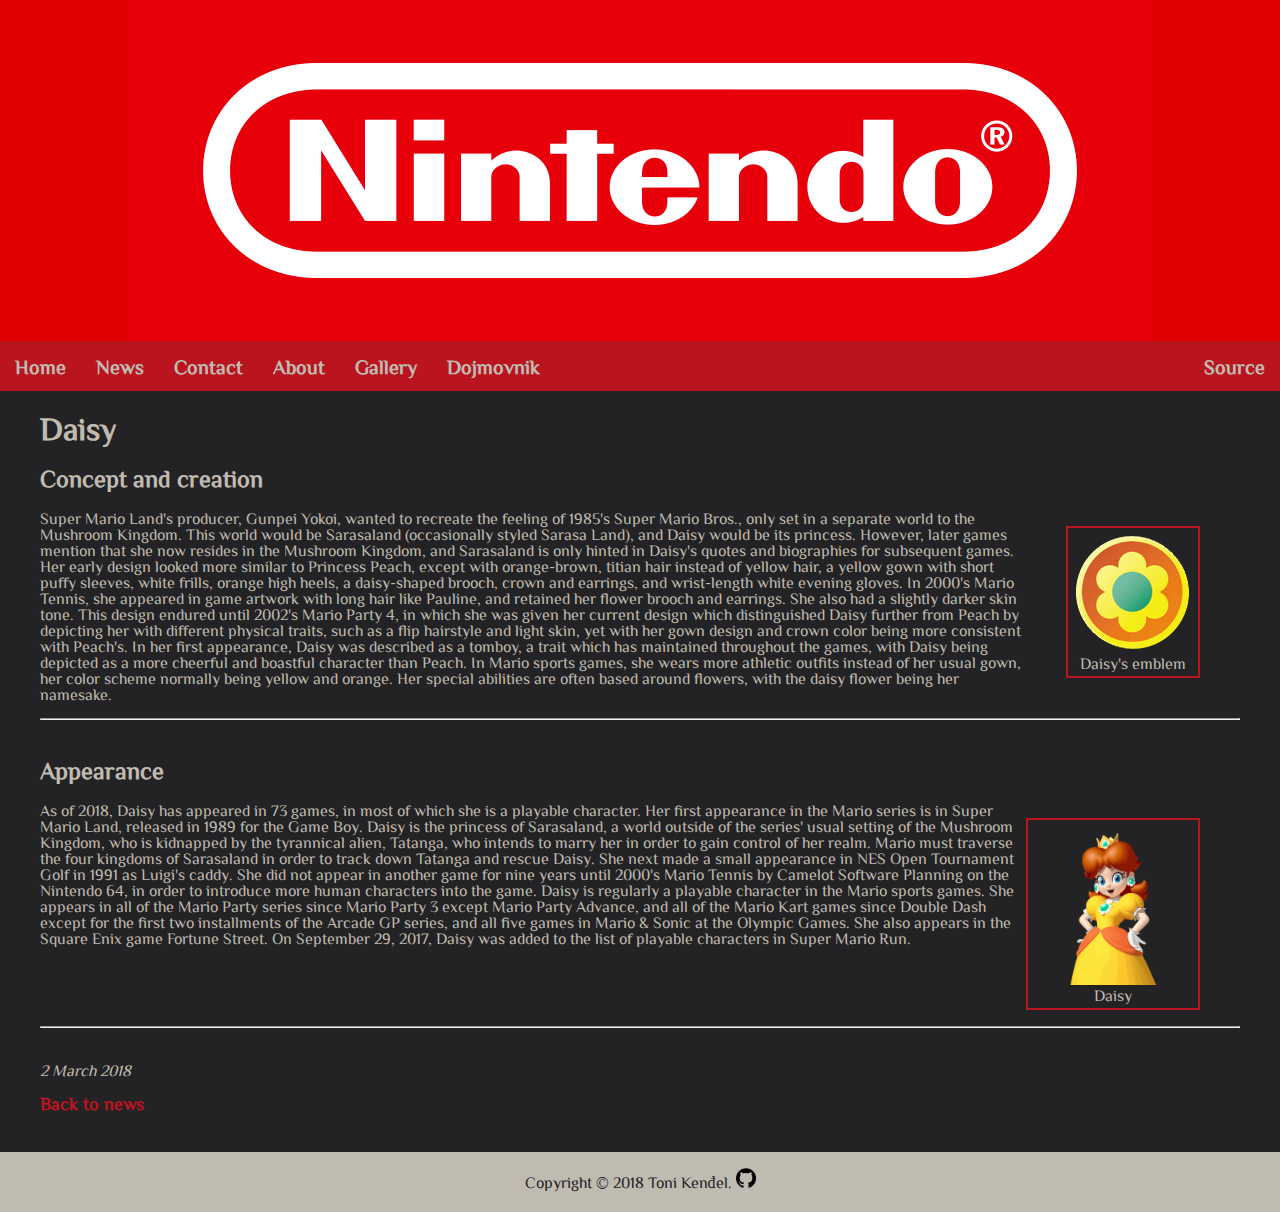
<file: news_2.html>
<!DOCTYPE HTML>
<html lang="hr" dir="ltr">
	<head>
		<meta charset="utf-8">
		<meta http-equiv="Content-Type" content="text/html;charset=ISO-8859-1"> 
		<meta name="description" content="Projekt">
		<meta name="keywords" content="">
		<meta name="author" content="Toni Kenđel">
		<meta name="viewport" content="width=device-width, initial-scale=1.0">
		<link rel="stylesheet" type="text/css" href="projekt_css.css">
		<link href="https://fonts.googleapis.com/css?family=ZCOOL+XiaoWei" rel="stylesheet">
		<title>Projekt</title>
	</head>
	<body>
		<header>
			<div class="bannerBackground">
				<img class="banner_Image" src="images/nintendo.png">
			</div>
				<nav>
					<ul class="navbar">
						<li><a class="nav_Element" href="index.html"><strong>Home</strong></a></li>
						<li><a class="nav_Element" href="news.html"><strong>News</strong></a></li>
						<li><a class="nav_Element" href="contact.html"><strong>Contact</strong></a></li>
						<li><a class="nav_Element" href="about.html"><strong>About</strong></a></li>
						<li><a class="nav_Element" href="gallery.html"><strong>Gallery</strong></a></li>
						<li><a class="nav_Element" href="dojmovnik.html"><strong>Dojmovnik</strong></a></li>
						<li id="source"><a class="nav_Element" href="source.html"><strong>Source</strong></a></li>
					</ul>
				</nav>
		</header>
		<main>
			<h1 class="news">Daisy</h1>
			<article>
				<div class="more">
					<div class="article">
						<h2 class="podnaslovi">Concept and creation</h2>
							<figure class="article_pics" style="margin-left:40px;">
								<img src="images/DaisyEmblem.png ">
								<figcaption style="text-align:center">Daisy's emblem</figcaption>
							</figure>
						<p>
							Super Mario Land's producer, Gunpei Yokoi, wanted to recreate the feeling of 1985's Super Mario Bros., only set in a separate world to the Mushroom Kingdom. This world would be Sarasaland (occasionally styled Sarasa Land), and Daisy would be its princess. However, later games mention that she now resides in the Mushroom Kingdom, and Sarasaland is only hinted in Daisy's quotes and biographies for subsequent games. Her early design looked more similar to Princess Peach, except with orange-brown, titian hair instead of yellow hair, a yellow gown with short puffy sleeves, white frills, orange high heels, a daisy-shaped brooch, crown and earrings, and wrist-length white evening gloves. In 2000's Mario Tennis, she appeared in game artwork with long hair like Pauline, and retained her flower brooch and earrings. She also had a slightly darker skin tone. This design endured until 2002's Mario Party 4, in which she was given her current design which distinguished Daisy further from Peach by depicting her with different physical traits, such as a flip hairstyle and light skin, yet with her gown design and crown color being more consistent with Peach's. In her first appearance, Daisy was described as a tomboy, a trait which has maintained throughout the games, with Daisy being depicted as a more cheerful and boastful character than Peach. In Mario sports games, she wears more athletic outfits instead of her usual gown, her color scheme normally being yellow and orange. Her special abilities are often based around flowers, with the daisy flower being her namesake.
						</p>
						<hr class="hr">
					</div>
					<div class="article">
						<h2 class="podnaslovi">Appearance</h2>
						<p>
						<figure class="article_pics">
							<img src="images/daisy_2.png" style="width:160px; height:160px;">
							<figcaption style="text-align:center">Daisy</figcaption>
						</figure>
					As of 2018, Daisy has appeared in 73 games, in most of which she is a playable character. Her first appearance in the Mario series is in Super Mario Land, released in 1989 for the Game Boy. Daisy is the princess of Sarasaland, a world outside of the series' usual setting of the Mushroom Kingdom, who is kidnapped by the tyrannical alien, Tatanga, who intends to marry her in order to gain control of her realm. Mario must traverse the four kingdoms of Sarasaland in order to track down Tatanga and rescue Daisy. She next made a small appearance in NES Open Tournament Golf in 1991 as Luigi's caddy. She did not appear in another game for nine years until 2000's Mario Tennis by Camelot Software Planning on the Nintendo 64, in order to introduce more human characters into the game. Daisy is regularly a playable character in the Mario sports games. She appears in all of the Mario Party series since Mario Party 3 except Mario Party Advance, and all of the Mario Kart games since Double Dash except for the first two installments of the Arcade GP series, and all five games in Mario & Sonic at the Olympic Games. She also appears in the Square Enix game Fortune Street. On September 29, 2017, Daisy was added to the list of playable characters in Super Mario Run.
					<hr class="hr">
					</div>
		
					<br><time datetime="2018-03-2">2 March 2018</time><br>
					<br><a class="back" href="news.html">Back to news</a>
				</div>
			</article>
		<div class="footer">
			<footer>
				<p>Copyright © 2018 Toni Kenđel. <a target="_blank" href="https://github.com/TKendel/Practise.git"><img src="images/git.png" style="width:20px;height:20px;border:0;"></a></p>
			</footer>
		</div>
	</body>
</html>
</file>
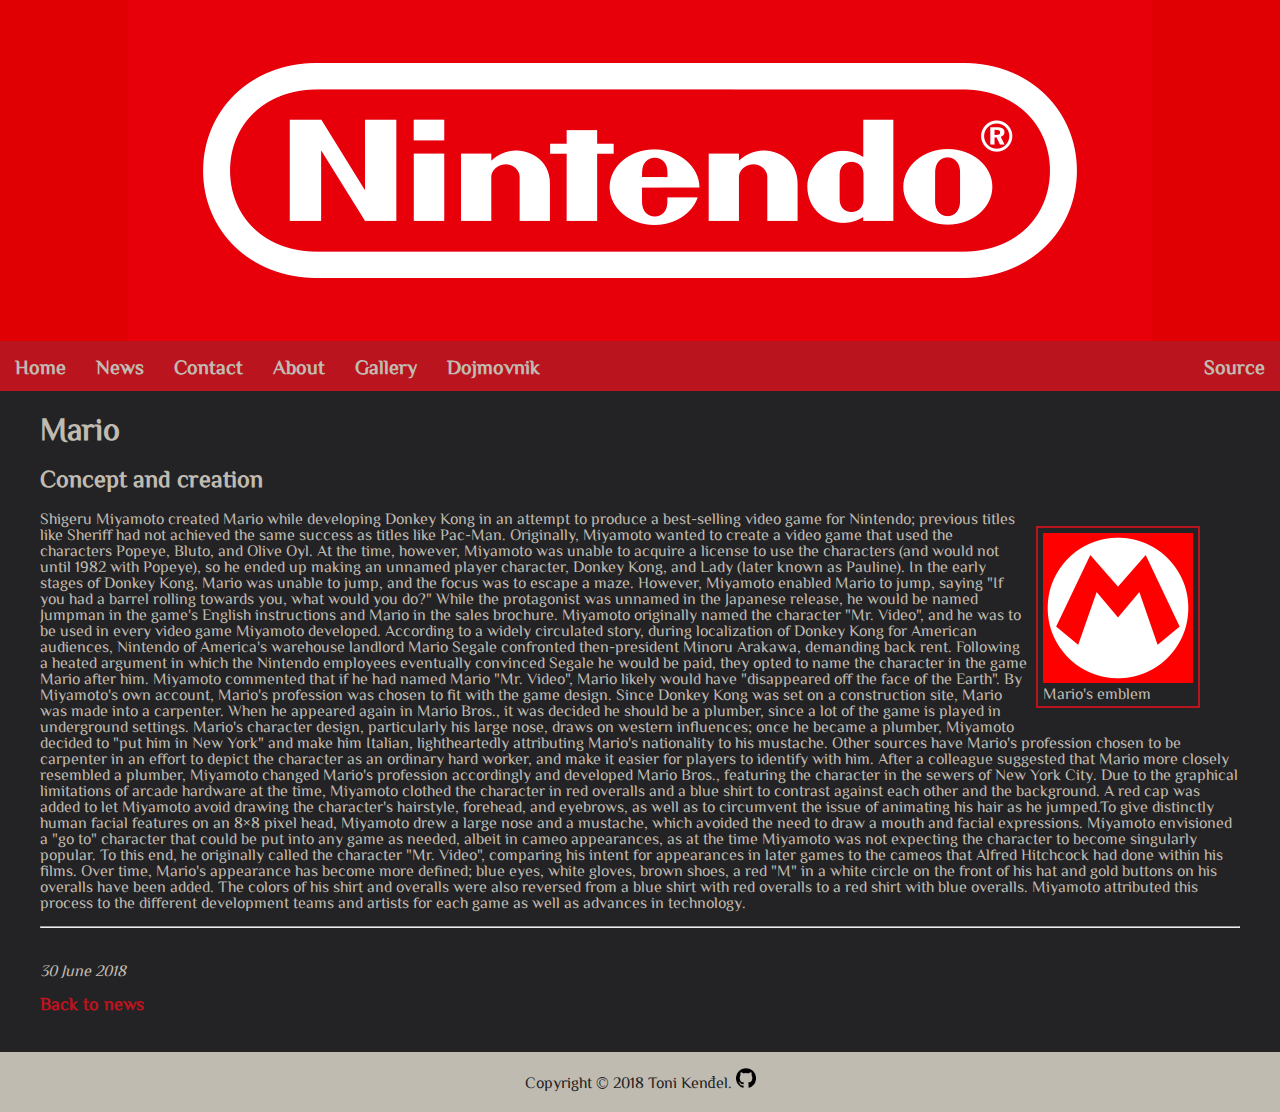
<file: news_3.html>
<!DOCTYPE HTML>
<html lang="hr" dir="ltr">
	<head>
		<meta charset="utf-8">
		<meta http-equiv="Content-Type" content="text/html;charset=ISO-8859-1"> 
		<meta name="description" content="Projekt">
		<meta name="keywords" content="">
		<meta name="author" content="Toni Kenđel">
		<meta name="viewport" content="width=device-width, initial-scale=1.0">
		<link rel="stylesheet" type="text/css" href="projekt_css.css">
		<link href="https://fonts.googleapis.com/css?family=ZCOOL+XiaoWei" rel="stylesheet">
		<title>Projekt</title>
	</head>
	<body>
		<header>
			<div class="bannerBackground">
				<img class="banner_Image" src="images/nintendo.png">
			</div>
				<nav>
					<ul class="navbar">
						<li><a class="nav_Element" href="index.html"><strong>Home</strong></a></li>
						<li><a class="nav_Element" href="news.html"><strong>News</strong></a></li>
						<li><a class="nav_Element" href="contact.html"><strong>Contact</strong></a></li>
						<li><a class="nav_Element" href="about.html"><strong>About</strong></a></li>
						<li><a class="nav_Element" href="gallery.html"><strong>Gallery</strong></a></li>
						<li><a class="nav_Element" href="dojmovnik.html"><strong>Dojmovnik</strong></a></li>
						<li id="source"><a class="nav_Element" href="source.html"><strong>Source</strong></a></li>
					</ul>
				</nav>
		</header>
		<main>
			<h1 class="news">Mario</h1>
			<article>
				<div class="more">
					<div class="article">
						<h2 class="podnaslovi">Concept and creation</h2>
						<p>
							<figure class="article_pics">
								<img src="images/mario_emb.png">
								<figcaption>Mario's emblem</figcaption>
							</figure>
						Shigeru Miyamoto created Mario while developing Donkey Kong in an attempt to produce a best-selling video game for Nintendo; previous titles like Sheriff had not achieved the same success as titles like Pac-Man. Originally, Miyamoto wanted to create a video game that used the characters Popeye, Bluto, and Olive Oyl. At the time, however, Miyamoto was unable to acquire a license to use the characters (and would not until 1982 with Popeye), so he ended up making an unnamed player character, Donkey Kong, and Lady (later known as Pauline). In the early stages of Donkey Kong, Mario was unable to jump, and the focus was to escape a maze. However, Miyamoto enabled Mario to jump, saying "If you had a barrel rolling towards you, what would you do?"

						While the protagonist was unnamed in the Japanese release, he would be named Jumpman in the game's English instructions and Mario in the sales brochure. Miyamoto originally named the character "Mr. Video", and he was to be used in every video game Miyamoto developed. According to a widely circulated story, during localization of Donkey Kong for American audiences, Nintendo of America's warehouse landlord Mario Segale confronted then-president Minoru Arakawa, demanding back rent. Following a heated argument in which the Nintendo employees eventually convinced Segale he would be paid, they opted to name the character in the game Mario after him.

						Miyamoto commented that if he had named Mario "Mr. Video", Mario likely would have "disappeared off the face of the Earth". By Miyamoto's own account, Mario's profession was chosen to fit with the game design. Since Donkey Kong was set on a construction site, Mario was made into a carpenter. When he appeared again in Mario Bros., it was decided he should be a plumber, since a lot of the game is played in underground settings. Mario's character design, particularly his large nose, draws on western influences; once he became a plumber, Miyamoto decided to "put him in New York" and make him Italian, lightheartedly attributing Mario's nationality to his mustache. Other sources have Mario's profession chosen to be carpenter in an effort to depict the character as an ordinary hard worker, and make it easier for players to identify with him. After a colleague suggested that Mario more closely resembled a plumber, Miyamoto changed Mario's profession accordingly and developed Mario Bros., featuring the character in the sewers of New York City.

					Due to the graphical limitations of arcade hardware at the time, Miyamoto clothed the character in red overalls and a blue shirt to contrast against each other and the background. A red cap was added to let Miyamoto avoid drawing the character's hairstyle, forehead, and eyebrows, as well as to circumvent the issue of animating his hair as he jumped.To give distinctly human facial features on an 8×8 pixel head, Miyamoto drew a large nose and a mustache, which avoided the need to draw a mouth and facial expressions.

						Miyamoto envisioned a "go to" character that could be put into any game as needed, albeit in cameo appearances, as at the time Miyamoto was not expecting the character to become singularly popular. To this end, he originally called the character "Mr. Video", comparing his intent for appearances in later games to the cameos that Alfred Hitchcock had done within his films. Over time, Mario's appearance has become more defined; blue eyes, white gloves, brown shoes, a red "M" in a white circle on the front of his hat and gold buttons on his overalls have been added. The colors of his shirt and overalls were also reversed from a blue shirt with red overalls to a red shirt with blue overalls. Miyamoto attributed this process to the different development teams and artists for each game as well as advances in technology.
						</p>
						<hr class="hr">
					</div>
		
					<br><time datetime="2018-06-30">30 June 2018</time><br>
					<br><a class="back" href="news.html">Back to news</a>
				</div>
			</article>
		<div class="footer">
			<footer>
				<p>Copyright © 2018 Toni Kenđel. <a target="_blank" href="https://github.com/TKendel/Practise.git"><img src="images/git.png" style="width:20px;height:20px;border:0;"></a></p>
			</footer>
		</div>
	</body>
</html>
</file>
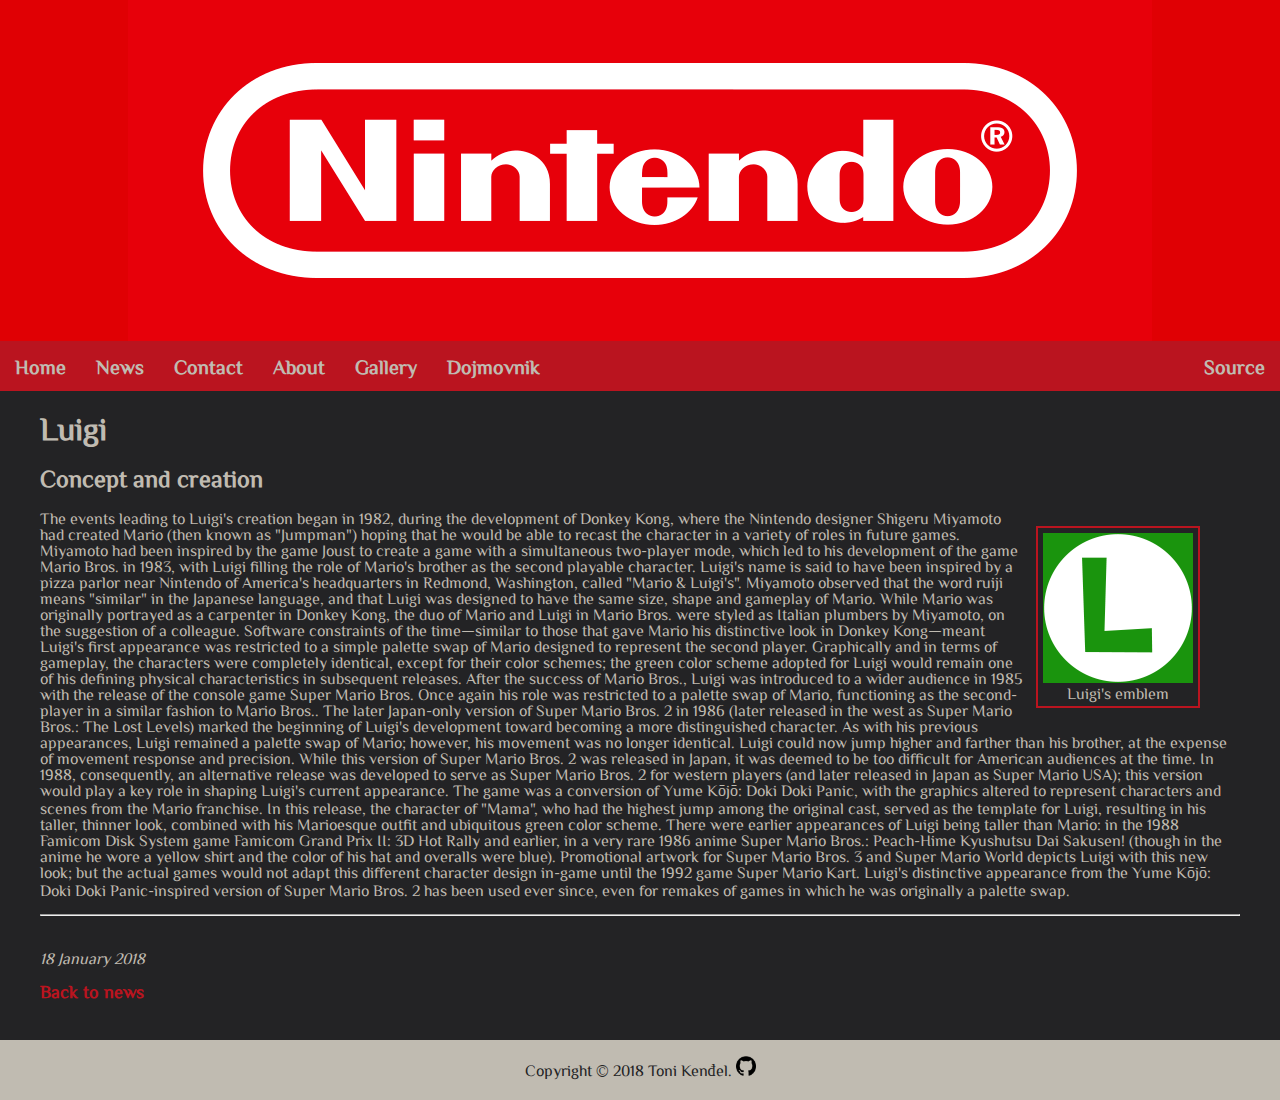
<file: news_4.html>
<!DOCTYPE HTML>
<html lang="hr" dir="ltr">
	<head>
		<meta charset="utf-8">
		<meta http-equiv="Content-Type" content="text/html;charset=ISO-8859-1"> 
		<meta name="description" content="Projekt">
		<meta name="keywords" content="">
		<meta name="author" content="Toni Kenđel">
		<meta name="viewport" content="width=device-width, initial-scale=1.0">
		<link rel="stylesheet" type="text/css" href="projekt_css.css">
		<link href="https://fonts.googleapis.com/css?family=ZCOOL+XiaoWei" rel="stylesheet">
		<title>Projekt</title>
	</head>
	<body>
		<header>
			<div class="bannerBackground">
				<img class="banner_Image" src="images/nintendo.png">
			</div>
				<nav>
					<ul class="navbar">
						<li><a class="nav_Element" href="index.html"><strong>Home</strong></a></li>
						<li><a class="nav_Element" href="news.html"><strong>News</strong></a></li>
						<li><a class="nav_Element" href="contact.html"><strong>Contact</strong></a></li>
						<li><a class="nav_Element" href="about.html"><strong>About</strong></a></li>
						<li><a class="nav_Element" href="gallery.html"><strong>Gallery</strong></a></li>
						<li><a class="nav_Element" href="dojmovnik.html"><strong>Dojmovnik</strong></a></li>
						<li id="source"><a class="nav_Element" href="source.html"><strong>Source</strong></a></li>
					</ul>
				</nav>
		</header>
		<main>
			<h1 class="news">Luigi</h1>
			<article>
				<div class="more">
					<div class="article">
						<h2 class="podnaslovi">Concept and creation</h2>
						<p>
							<figure class="article_pics">
								<img src="images/luigi_emb.png">
								<figcaption style="text-align:center">Luigi's emblem</figcaption>
							</figure>
								The events leading to Luigi's creation began in 1982, during the development of Donkey Kong, where the Nintendo designer Shigeru Miyamoto had created Mario (then known as "Jumpman") hoping that he would be able to recast the character in a variety of roles in future games. Miyamoto had been inspired by the game Joust to create a game with a simultaneous two-player mode, which led to his development of the game Mario Bros. in 1983, with Luigi filling the role of Mario's brother as the second playable character. Luigi's name is said to have been inspired by a pizza parlor near Nintendo of America's headquarters in Redmond, Washington, called "Mario & Luigi's". Miyamoto observed that the word ruiji means "similar" in the Japanese language, and that Luigi was designed to have the same size, shape and gameplay of Mario.

								While Mario was originally portrayed as a carpenter in Donkey Kong, the duo of Mario and Luigi in Mario Bros. were styled as Italian plumbers by Miyamoto, on the suggestion of a colleague. Software constraints of the time—similar to those that gave Mario his distinctive look in Donkey Kong—meant Luigi's first appearance was restricted to a simple palette swap of Mario designed to represent the second player. Graphically and in terms of gameplay, the characters were completely identical, except for their color schemes; the green color scheme adopted for Luigi would remain one of his defining physical characteristics in subsequent releases.

								After the success of Mario Bros., Luigi was introduced to a wider audience in 1985 with the release of the console game Super Mario Bros. Once again his role was restricted to a palette swap of Mario, functioning as the second-player in a similar fashion to Mario Bros.. The later Japan-only version of Super Mario Bros. 2 in 1986 (later released in the west as Super Mario Bros.: The Lost Levels) marked the beginning of Luigi's development toward becoming a more distinguished character. As with his previous appearances, Luigi remained a palette swap of Mario; however, his movement was no longer identical. Luigi could now jump higher and farther than his brother, at the expense of movement response and precision.

								While this version of Super Mario Bros. 2 was released in Japan, it was deemed to be too difficult for American audiences at the time. In 1988, consequently, an alternative release was developed to serve as Super Mario Bros. 2 for western players (and later released in Japan as Super Mario USA); this version would play a key role in shaping Luigi's current appearance. The game was a conversion of Yume Kōjō: Doki Doki Panic, with the graphics altered to represent characters and scenes from the Mario franchise. In this release, the character of "Mama", who had the highest jump among the original cast, served as the template for Luigi, resulting in his taller, thinner look, combined with his Marioesque outfit and ubiquitous green color scheme. There were earlier appearances of Luigi being taller than Mario: in the 1988 Famicom Disk System game Famicom Grand Prix II: 3D Hot Rally and earlier, in a very rare 1986 anime Super Mario Bros.: Peach-Hime Kyushutsu Dai Sakusen! (though in the anime he wore a yellow shirt and the color of his hat and overalls were blue). Promotional artwork for Super Mario Bros. 3 and Super Mario World depicts Luigi with this new look; but the actual games would not adapt this different character design in-game until the 1992 game Super Mario Kart. Luigi's distinctive appearance from the Yume Kōjō: Doki Doki Panic-inspired version of Super Mario Bros. 2 has been used ever since, even for remakes of games in which he was originally a palette swap. 
						</p>
						<hr class="hr">
					</div>

					<br><time datetime="2018-01-18">18 January 2018</time><br>
					<br><a class="back" href="news.html">Back to news</a>
				</div>
			</article>
		<div class="footer">
			<footer>
				<p>Copyright © 2018 Toni Kenđel. <a target="_blank" href="https://github.com/TKendel/Practise.git"><img src="images/git.png" style="width:20px;height:20px;border:0;"></a></p>
			</footer>
		</div>
	</body>
</html>
</file>
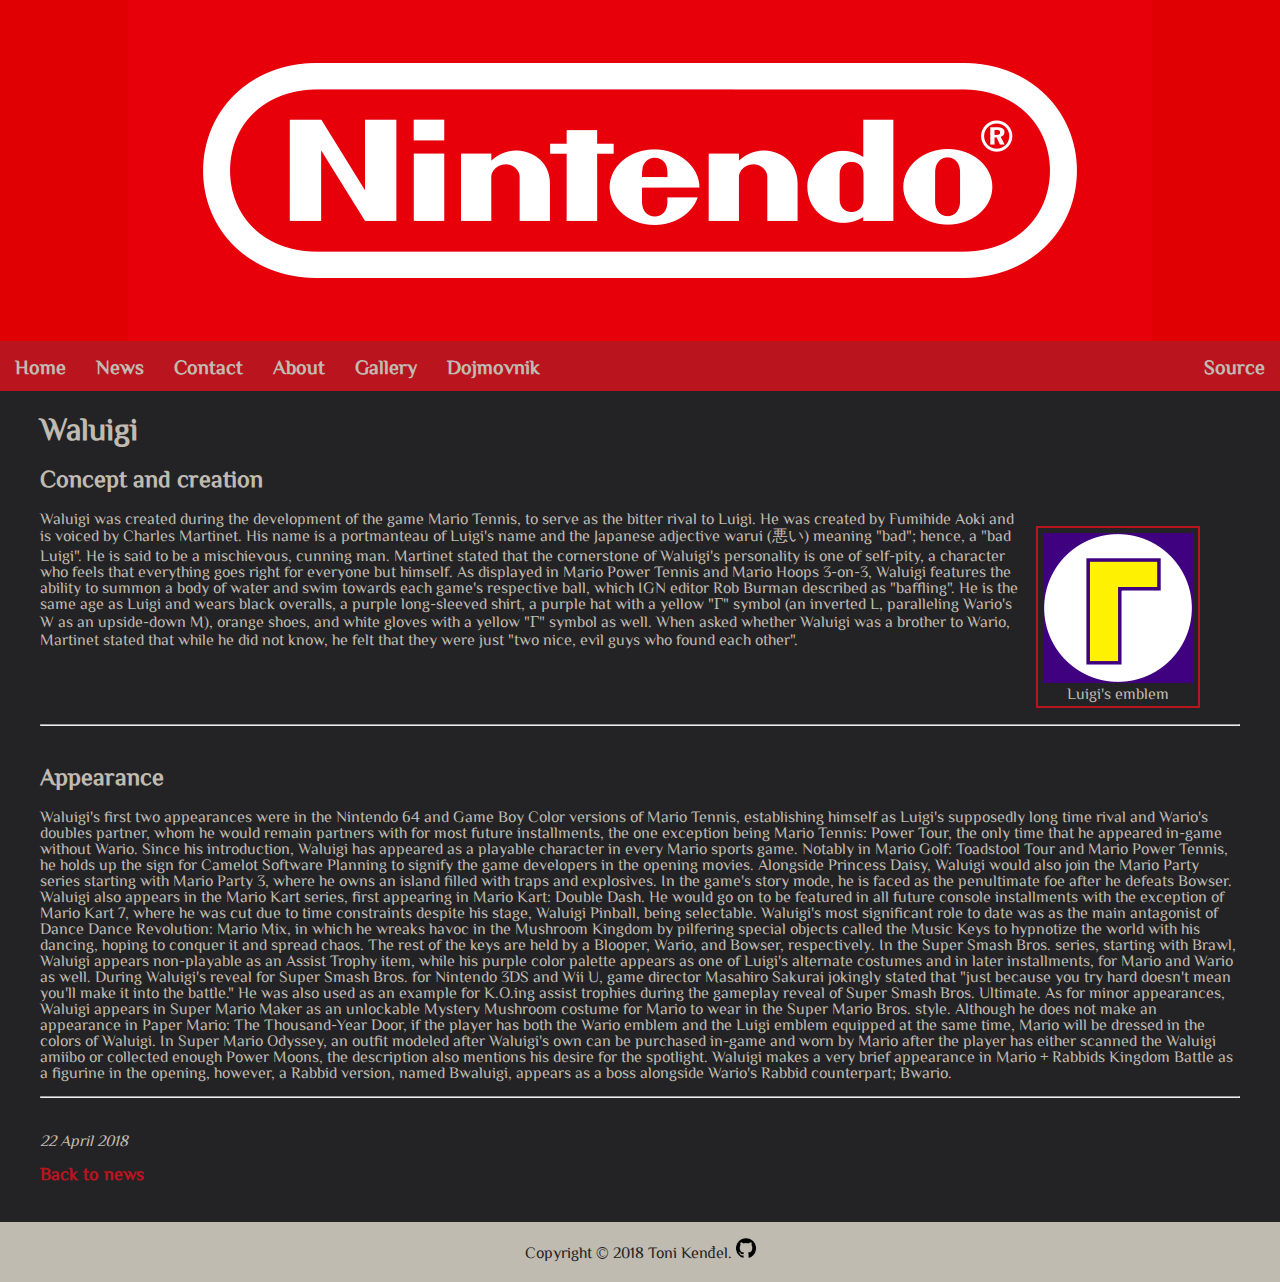
<file: news_5.html>
<!DOCTYPE HTML>
<html lang="hr" dir="ltr">
	<head>
		<meta charset="utf-8">
		<meta http-equiv="Content-Type" content="text/html;charset=ISO-8859-1"> 
		<meta name="description" content="Projekt">
		<meta name="keywords" content="">
		<meta name="author" content="Toni Kenđel">
		<meta name="viewport" content="width=device-width, initial-scale=1.0">
		<link rel="stylesheet" type="text/css" href="projekt_css.css">
		<link href="https://fonts.googleapis.com/css?family=ZCOOL+XiaoWei" rel="stylesheet">
		<title>Projekt</title>
	</head>
	<body>
		<header>
			<div class="bannerBackground">
				<img class="banner_Image" src="images/nintendo.png">
			</div>
				<nav>
					<ul class="navbar">
						<li><a class="nav_Element" href="index.html"><strong>Home</strong></a></li>
						<li><a class="nav_Element" href="news.html"><strong>News</strong></a></li>
						<li><a class="nav_Element" href="contact.html"><strong>Contact</strong></a></li>
						<li><a class="nav_Element" href="about.html"><strong>About</strong></a></li>
						<li><a class="nav_Element" href="gallery.html"><strong>Gallery</strong></a></li>
						<li><a class="nav_Element" href="dojmovnik.html"><strong>Dojmovnik</strong></a></li>
						<li id="source"><a class="nav_Element" href="source.html"><strong>Source</strong></a></li>
					</ul>
				</nav>
		</header>
		<main>
			<h1 class="news">Waluigi</h1>
			<article>
				<div class="more">
					<div class="article">
						<h2 class="podnaslovi">Concept and creation</h2>
						<p>
							<figure class="article_pics">
								<img src="images/waluigi_emb.png">
								<figcaption style="text-align:center">Luigi's emblem</figcaption>
							</figure>
								Waluigi was created during the development of the game Mario Tennis, to serve as the bitter rival to Luigi. He was created by Fumihide Aoki and is voiced by Charles Martinet. His name is a portmanteau of Luigi's name and the Japanese adjective warui (悪い) meaning "bad"; hence, a "bad Luigi".

								He is said to be a mischievous, cunning man. Martinet stated that the cornerstone of Waluigi's personality is one of self-pity, a character who feels that everything goes right for everyone but himself. As displayed in Mario Power Tennis and Mario Hoops 3-on-3, Waluigi features the ability to summon a body of water and swim towards each game's respective ball, which IGN editor Rob Burman described as "baffling".

								He is the same age as Luigi and wears black overalls, a purple long-sleeved shirt, a purple hat with a yellow "Γ" symbol (an inverted L, paralleling Wario's W as an upside-down M), orange shoes, and white gloves with a yellow "Γ" symbol as well. When asked whether Waluigi was a brother to Wario, Martinet stated that while he did not know, he felt that they were just "two nice, evil guys who found each other".
						</p>
						<hr class="hr">
					</div>
					<div class="article">
						<h2 class="podnaslovi">Appearance</h2>
						<p>
							Waluigi's first two appearances were in the Nintendo 64 and Game Boy Color versions of Mario Tennis, establishing himself as Luigi's supposedly long time rival and Wario's doubles partner, whom he would remain partners with for most future installments, the one exception being Mario Tennis: Power Tour, the only time that he appeared in-game without Wario. Since his introduction, Waluigi has appeared as a playable character in every Mario sports game. Notably in Mario Golf: Toadstool Tour and Mario Power Tennis, he holds up the sign for Camelot Software Planning to signify the game developers in the opening movies.
		
							Alongside Princess Daisy, Waluigi would also join the Mario Party series starting with Mario Party 3, where he owns an island filled with traps and explosives. In the game's story mode, he is faced as the penultimate foe after he defeats Bowser.

							Waluigi also appears in the Mario Kart series, first appearing in Mario Kart: Double Dash. He would go on to be featured in all future console installments with the exception of Mario Kart 7, where he was cut due to time constraints despite his stage, Waluigi Pinball, being selectable.

							Waluigi's most significant role to date was as the main antagonist of Dance Dance Revolution: Mario Mix, in which he wreaks havoc in the Mushroom Kingdom by pilfering special objects called the Music Keys to hypnotize the world with his dancing, hoping to conquer it and spread chaos. The rest of the keys are held by a Blooper, Wario, and Bowser, respectively.

							In the Super Smash Bros. series, starting with Brawl, Waluigi appears non-playable as an Assist Trophy item, while his purple color palette appears as one of Luigi's alternate costumes and in later installments, for Mario and Wario as well. During Waluigi's reveal for Super Smash Bros. for Nintendo 3DS and Wii U, game director Masahiro Sakurai jokingly stated that "just because you try hard doesn't mean you'll make it into the battle." He was also used as an example for K.O.ing assist trophies during the gameplay reveal of Super Smash Bros. Ultimate.

							As for minor appearances, Waluigi appears in Super Mario Maker as an unlockable Mystery Mushroom costume for Mario to wear in the Super Mario Bros. style. Although he does not make an appearance in Paper Mario: The Thousand-Year Door, if the player has both the Wario emblem and the Luigi emblem equipped at the same time, Mario will be dressed in the colors of Waluigi. In Super Mario Odyssey, an outfit modeled after Waluigi's own can be purchased in-game and worn by Mario after the player has either scanned the Waluigi amiibo or collected enough Power Moons, the description also mentions his desire for the spotlight. Waluigi makes a very brief appearance in Mario + Rabbids Kingdom Battle as a figurine in the opening, however, a Rabbid version, named Bwaluigi, appears as a boss alongside Wario's Rabbid counterpart; Bwario. 
					<hr class="hr">
					</div>
		
					<br><time datetime="2018-04-22">22 April 2018</time><br>
					<br><a class="back" href="news.html">Back to news</a>
				</div>
			</article>
		<div class="footer">
			<footer>
				<p>Copyright © 2018 Toni Kenđel. <a target="_blank" href="https://github.com/TKendel/Practise.git"><img src="images/git.png" style="width:20px;height:20px;border:0;"></a></p>
			</footer>
		</div>
	</body>
</html>
</file>
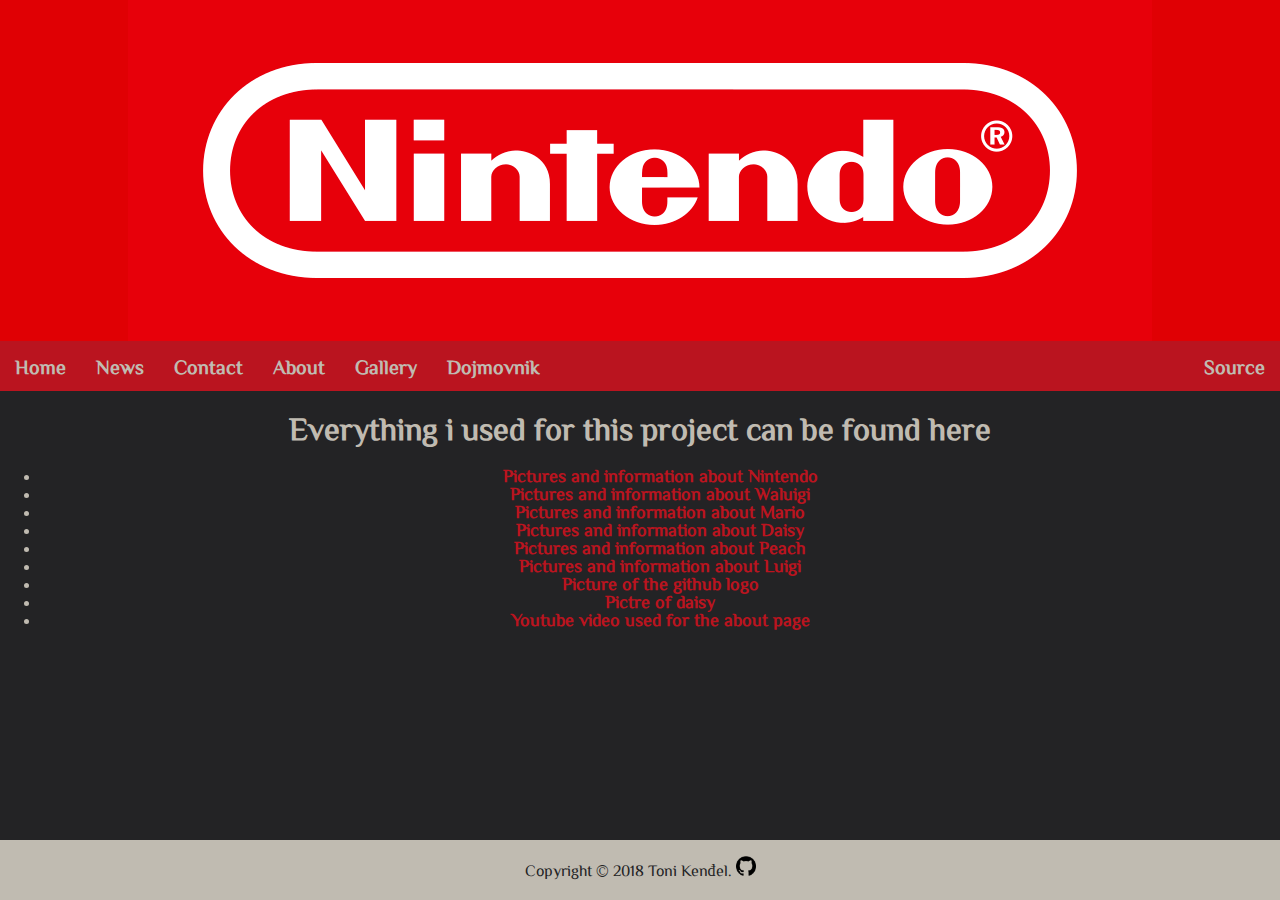
<file: source.html>
<!DOCTYPE HTML>
<html lang="hr" dir="ltr">
	<head>
		<meta charset="utf-8">
		<meta http-equiv="Content-Type" content="text/html;charset=ISO-8859-1"> 
		<meta name="description" content="Projekt">
		<meta name="keywords" content="">
		<meta name="author" content="Toni Kenđel">
		<meta name="viewport" content="width=device-width, initial-scale=1.0">
		<link rel="stylesheet" type="text/css" href="projekt_css.css">
		<link href="https://fonts.googleapis.com/css?family=ZCOOL+XiaoWei" rel="stylesheet">
		<title>Projekt</title>
	</head>
	<body>
		<header>
			<div class="bannerBackground">
				<img class="banner_Image" src="images/nintendo.png">
			</div>
				<nav>
					<ul class="navbar">
						<li><a class="nav_Element" href="index.html"><strong>Home</strong></a></li>
						<li><a class="nav_Element" href="news.html"><strong>News</strong></a></li>
						<li><a class="nav_Element" href="contact.html"><strong>Contact</strong></a></li>
						<li><a class="nav_Element" href="about.html"><strong>About</strong></a></li>
						<li><a class="nav_Element" href="gallery.html"><strong>Gallery</strong></a></li>
						<li><a class="nav_Element" href="dojmovnik.html"><strong>Dojmovnik</strong></a></li>
						<li id="source"><a class="nav_Element" href="source.html"><strong>Source</strong></a></li>
					</ul>
				</nav>
		</header>
		<main>
			<h1 style="text-align:center;">Everything i used for this project can be found here</h1>
			<div style="text-align:center;">
				<ul>
					<li><a class="visited" target="_blank" href="https://en.wikipedia.org/wiki/Nintendo">Pictures and information about Nintendo</a></li>
					<li><a class="visited" target="_blank" href="https://en.wikipedia.org/wiki/Waluigi">Pictures and information about Waluigi</a></li>
					<li><a class="visited" target="_blank" href="https://en.wikipedia.org/wiki/Mario">Pictures and information about Mario</a></li>
					<li><a class="visited" target="_blank" href="https://en.wikipedia.org/wiki/Princess_Daisy">Pictures and information about Daisy</a></li>
					<li><a class="visited" target="_blank" href="https://en.wikipedia.org/wiki/Princess_Peach">Pictures and information about Peach</a></li>
					<li><a class="visited" target="_blank" href="https://en.wikipedia.org/wiki/Luigi">Pictures and information about Luigi</a></li>
					<li><a class="visited" target="_blank" href="https://github.githubassets.com/images/modules/logos_page/GitHub-Mark.png">Picture of the github logo</a></li>
					<li><a class="visited" target="_blank" href="https://aff5fa4925746bf9c161-fb36f18ca122a30f6899af8eef8fa39b.ssl.cf5.rackcdn.com/images/Masthead_Daisy.5fb367ea.png">Pictre of daisy</a></li>
					<li><a class="visited" target="_blank" href="https://youtu.be/BnpmjTMI12c">Youtube video used for the about page</a></li>
				</ul>
			</div>
		</main>
		<div class="footer">
		<footer>
			<p>Copyright © 2018 Toni Kenđel. <a target="_blank" href="https://github.com/TKendel/Practise.git"><img src="images/git.png" style="width:20px;height:20px;border:0;"></a></p>
		</footer>
		</div>
	</body>
</html>
</file>
<file: projekt_css.css>
body {
	background-color:#232325;
	color:#c0bbb1;
	margin: 0 0 100px;
	font-family: 'ZCOOL XiaoWei', serif;
}

html {
    position: relative;
    min-height: 100%;
}

p{
	font-size:16px;
}
/*------------------------------------------NAVBAR---------------------------------*/
.navbar {
	margin: 0;
	padding: 0;
	overflow: hidden;
	background-color: #ba141f;
	list-style-type:none;
}
.navbar li{
	float:left;
}
#source{
	float:right;
}

.nav_Element {
	display: inline-block;
	color: #c0bbb1;
	text-align: center;
	padding: 15px 15px 15px 15px;
	text-decoration-color:#ba141f;
	text-decoration:none;
	font-size:20px;
}

.nav_Element:hover{
	background-color:#60090c;
	text-decoration-color:#60090c;
}
/*------------------------------------------BANNER---------------------------------*/
.banner_Image{
	display:block;
	margin-left:auto;
	margin-right:auto;
	position:relative;
	height:auto;
	max-width:100%;
}
.bannerBackground{
	background-color:#e00004;
}
/*------------------------------------------HOME---------------------------------*/
.home{
	margin-left:40px;
	margin-right:40px;
}
@media only screen and (max-width:600px){
	.home{
		margin-left:25px;
		margin-right:25px;
	}
}
figure{
	margin-left:0px;
}
.home-figure {
	float:left;
	overflow:auto;
	border: 1px solid #ba141f;
}
/*------------------------------------------FOOTER---------------------------------*/
.footer{
   position: absolute;
   left: 0;
   bottom: 0;
   height: 60px;
   width: 100%;
   background-color:#c0bbb1;
   color:#232325;
   text-align:center;
}
/*------------------------------------------NEWS---------------------------------*/
.articles{
	content: "";

	display: table;
	margin-left:40px;
	margin-right:40px;
}
@media only screen and (max-width:600px){
	.articles{
		margin-left:25px;
		margin-right:25px;
	}
}


.thumb{
	float:left;
	padding:50px;
	overflow:auto;
}

.hr{
	clear:both;
}
.news{
	margin-left:40px;
}
@media only screen and (max-width:600px){
	.news{
		margin-left:25px;
	}
}

.visited{
	color:#ba141f;
	font-weight:bold;
	text-decoration-color:#232325;
	font-size:18px;
}
.visited:visited{
	color:#89a9dd;
}
.titel-link{
	text-decoration-color:#c0bbb1;
	color:#c0bbb1;
}

.titel-link:visited{
	color:#c0bbb1;
	text-decoration-color:#c0bbb1;
}

time{
	font-style:italic;
}
/*------------------------------------------NEWS ARTICLES---------------------------------*/

.more{
	margin-left:40px;
	margin-right:40px;
}
@media only screen and (max-width:600px){
	.more{
		margin-left:25px;
		margin-right:25px;
	}
}
	

.article_pics{
	float:right;
	border:2px solid #ba141f;
	padding:5px 5px 5px;
	margin-left:8px;
}


.article{
	padding-bottom:10px;
}

.back{
	color:#ba141f;
	font-weight:bold;
	text-decoration-color:#232325;
	font-size:18px;
}
.back:visited{
	color:#ba141f;
}

/*------------------------------------------CONTACT CSS---------------------------------*/
.form{
	font-size:20px;
	border-radius: 5px;
	background-color:#c0bbb1;
	padding:20px;
	color:#232325;
	width:450px;
	margin:0 auto;
}
@media only screen and (max-width:600px){
	.alignForm{
		display: table;
		width: 100%;
	}
	.form{
		vertical-align: middle;
		display: table-cell;
		text-align: center;
	}
}

.textInput{
	font-family: 'Lato', sans-serif;
	width:400px;
	padding:12px 20px;
	margin:8px 0;
	border: 1px solid #232325;
	display: inline-block;
	border-radius:5px;
}
@media only screen and (max-width:600px){
.textInput{
	width:auto;
    
	}
}

.select{
	font-family: 'Lato', sans-serif;
	width:440px;
	padding:12px 20px;
	margin:8px 0;
	border: 1px solid #232325;
	display: inline-block;
	border-radius:5px;
}
@media only screen and (max-width:600px){
.select{
	width:auto;
    
	}
}

.button{
	border:0px;
	padding:10px 20px;
	font-size:14px;
	background-color:#ba141f;
	font-weight:bold;
	color:#c0bbb1;
}

.submit{
	padding-top:15px;
	text-align:center;
}

.button:hover{
	background-color:#60090c;
}

.textArea{
	font-family: 'Lato', sans-serif;
	padding:12px 20px;
	border: 1px solid #232325;
	display: inline-block;
	border-radius:5px;
	width:400px;
	height:200px;
}

@media only screen and (max-width:600px){
.textArea{
	width:auto;
    
	}
}

.map{
	width:100%;
	height:400px;
}
/*------------------------------------------Gallery CSS---------------------------------*/
/*#gallery_contain{
	width:500px;
	margin:0 auto;
}

div.gallery {
  margin: 5px;
  border: 1px solid #c0bbb1;
  float: left;
  	width:auto;

}

div.gallery:hover {
  border: 1px solid #ba141f;
}

div.gallery img {
  width:200px;
  height:200px;
  display: block;
  margin-left: auto;
  margin-right: auto;
}
div.gallery figcaption{
	text-align:center;
}*/
.gallery{
	margin:5px;
	padding:0px 5px 5px 0px;
	border:1px solid red;
}
.gallery_emb1{
	margin:20px 5px 22px 5px;
	padding:0px 5px 5px 0px;
	border:1px solid red;
}
.gallery_emb2{
	margin:26px 5px 28px 5px;
	padding:0px 5px 5px 0px;
	border:1px solid red;
}
.gallery_emb3{
	margin:30px 5px 30px 5px;
	padding:0px 5px 5px 0px;
	border:1px solid red;
}
.gallery_emb4{
	margin:34px 5px 28px 5px;
	padding:0px 5px 5px 0px;
	border:1px solid red;
}
.gallery_emb5{
	margin:30px 5px 28px 5px;
	padding:0px 5px 5px 0px;
	border:1px solid red;
}
.row {
	display: flex;
	padding: 0 4px;
	text-align:center;
}

.column {
	width: 160px;
	padding: 0 4px;
	text-align:center;
}

.column img {
	margin-top: 8px;
	margin-bottom:8px;
	padding-left:10px;
	vertical-align: middle;
}

@media screen and (max-width: 800px) {
  .column {
    max-width: 50%;
  }
}

@media screen and (max-width: 600px) {
  .column {
	max-width: 100%;
  }
}




video{
	width:320px;
	height:240px;
	float:left;
	padding-right:20px;
	padding-bottom:20px;
}
@media only screen and (max-width:600px){
	video{
		width:235px;
		height:120px;
	}
}

/*-------------------------------------------------dojmovnik----------------------------------------------*/

.dojam{
	text-align:center;
}
</file>
